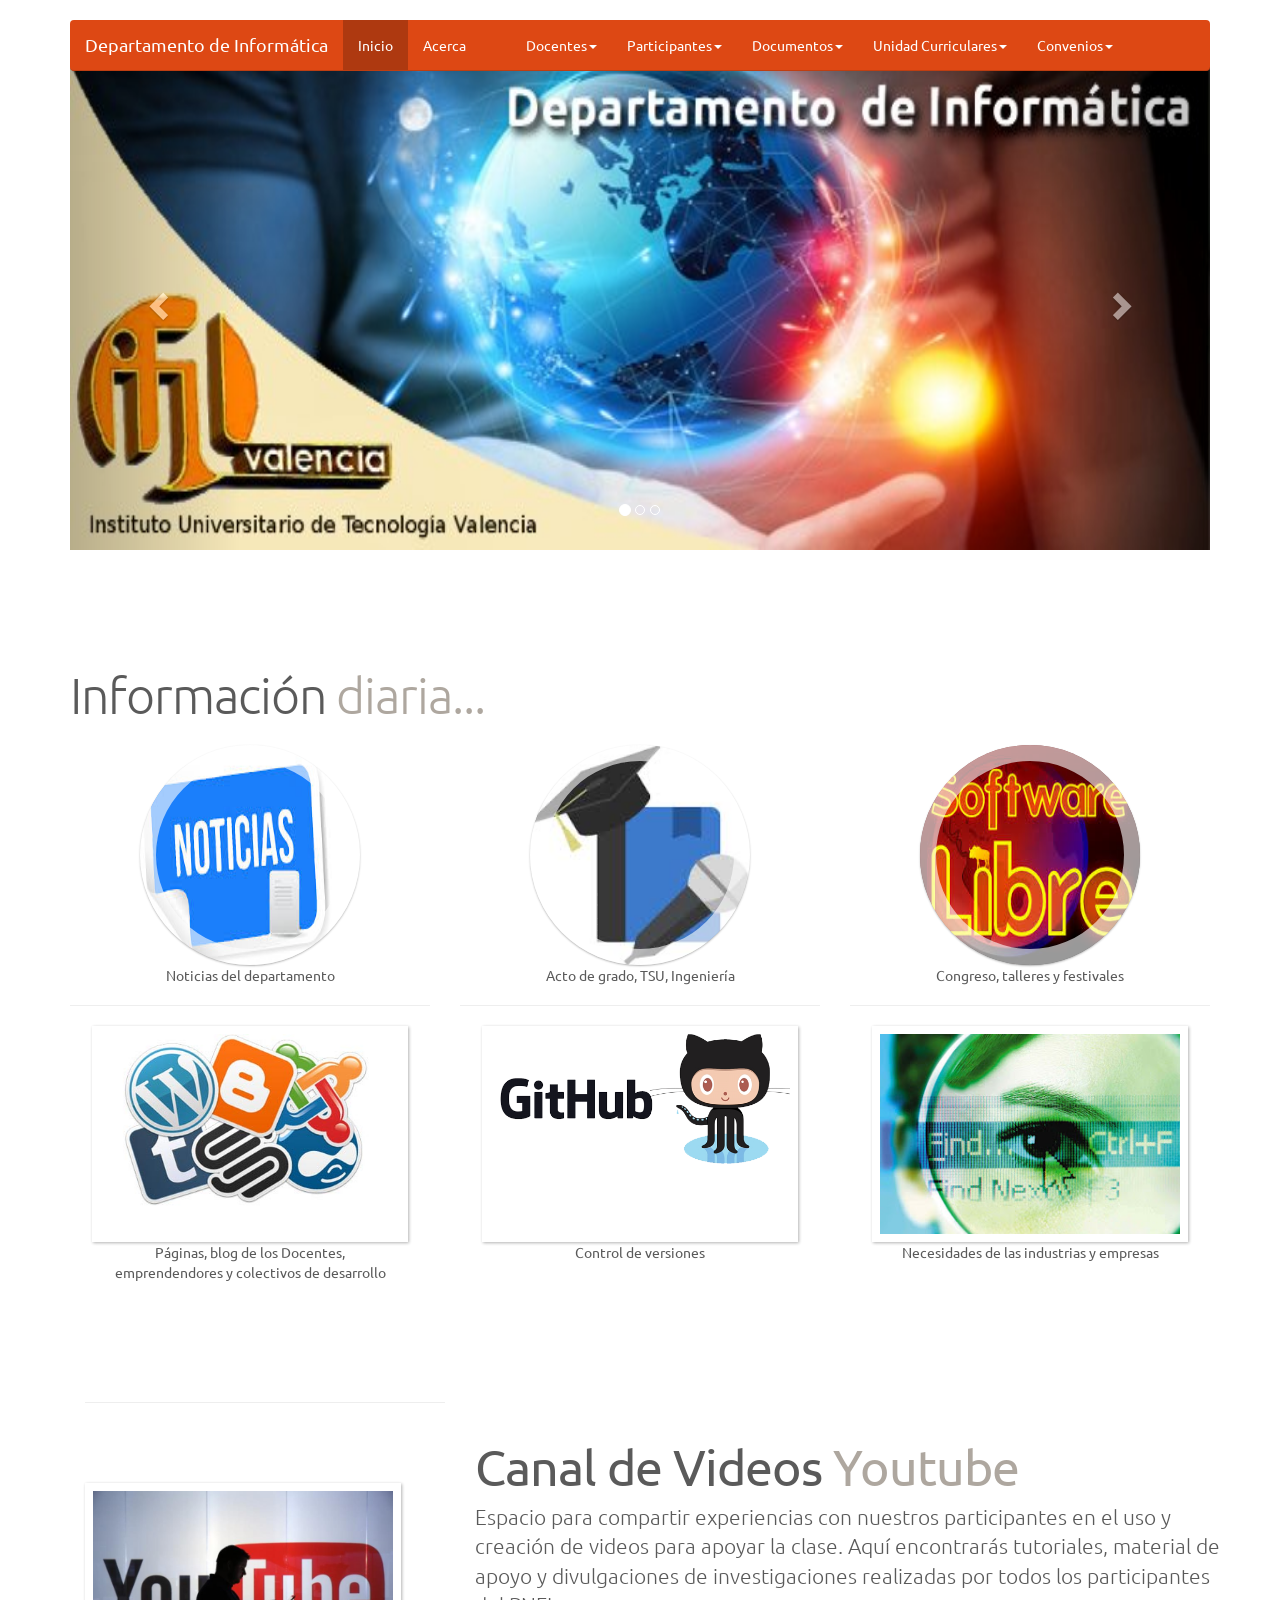
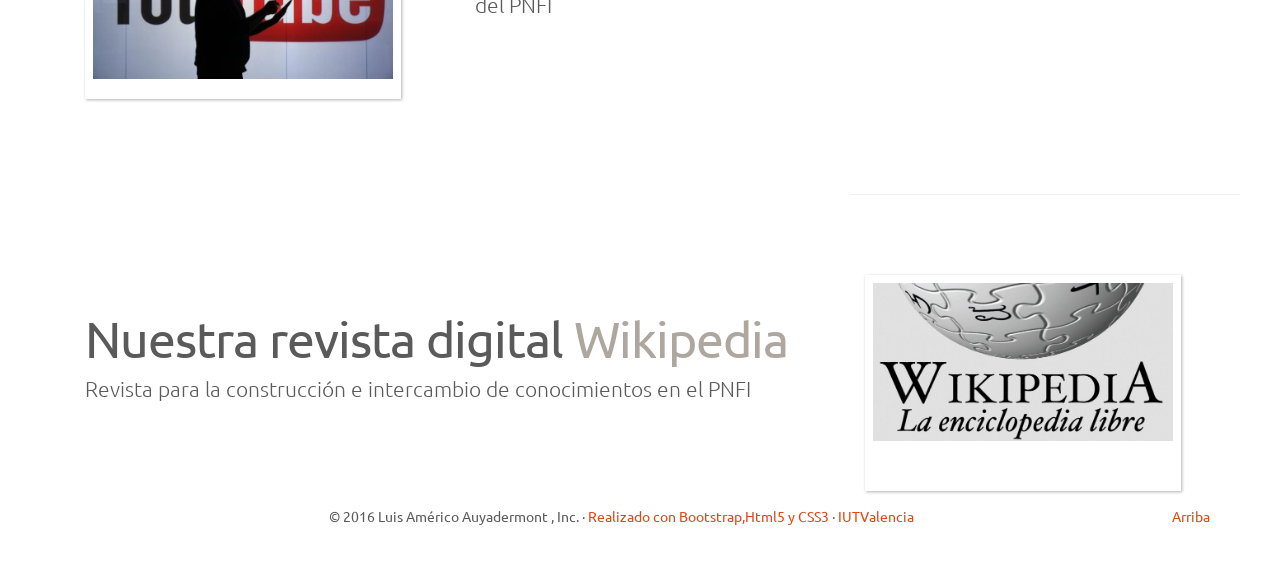
<file: index.html>
<!DOCTYPE html>
<html  class="no-js iarouse">
<head>
    <meta charset="utf-8">
    <meta http-equiv="X-UA-Compatible" content="IE=edge">
    <meta name="viewport" content="width=device-width, initial-scale=1.0">
    <meta name="description" content="">
    <meta name="author" content="">
    <link rel="icon" href="favicon.ico">

    <title>Deprtamento de Informática</title>

    <!-- Bootstrap core CSS 
 
    <!- Custom styles for this template -->
    <link href="bootstrap-3/css/bootstrap-united.min.css" rel="stylesheet">
    <link href="bootstrap-3/css/carousel.css" rel="stylesheet">


    <script src="bootstrap-3/js/bootstrap.min.js"></script>

     <!-- Efectos CSS --> 
    <link rel="stylesheet" href="bootstrap-3/styles/main.css"/>
    <!-- Scripts-->
    <script src="bootstrap-3/scripts/app.js"></script>

    <!-- Bootstrap core CSS 
 
    <!- Custom styles for this template -->
    <link href="bootstrap-3/css/bootstrap-united.min.css" rel="stylesheet">
    <link href="bootstrap-3/css/carousel.css" rel="stylesheet">
  </head>

<body>
<div class="container">
<!-- NAVBAR
================================================== -->
  
    <div class="navbar-wrapper">
      <div class="container">

        <div class="navbar navbar navbar-default navbar-static-top" role="navigation">
          <div class="container">
            <div class="navbar-header">
              <button type="button" class="navbar-toggle" data-toggle="collapse" data-target=".navbar-collapse">
                <span class="sr-only">Toggle navigation</span>
                <span class="icon-bar"></span>
                <span class="icon-bar"></span>
                <span class="icon-bar"></span>
              </button>
              <a class="navbar-brand" href="#">Departamento de Informática</a>
            </div>
            <div class="navbar-collapse collapse">
              <ul class="nav navbar-nav">
                <li class="active"><a href="#">Inicio</a></li>
                <li><a href="#about">Acerca</a></li>
                <li><a href="#contact"></a></li>
                 
                <li class="dropdown">
                  <a href="#" class="dropdown-toggle" data-toggle="dropdown">Docentes<span class="caret"></span></a>
                  <ul class="dropdown-menu" role="menu">
                    <li><a href="#">Horarios</a></li>
                    <li><a href="#">Asignaturas</a></li>
                    <li><a href="#">Secciones</a></li>
 
                  </ul>
                </li>

                <li class="dropdown">
                  <a href="#" class="dropdown-toggle" data-toggle="dropdown">Participantes<span class="caret"></span></a>
                  <ul class="dropdown-menu" role="menu">
                    <li><a href="#">Horarios</a></li>
                    <li><a href="#">Unidades Curriculares</a></li>
                    <li><a href="#">Turnos</a></li>
 
                  </ul>
                <li class="dropdown">
                  <a href="#" class="dropdown-toggle" data-toggle="dropdown">Documentos<span class="caret"></span></a>
                  <ul class="dropdown-menu" role="menu">
                    <li><a href="#">Programa PNFI</a></li>
                    <li><a href="#">Formatos</a></li>
                     
 
                  </ul>
                </li>   
                <li class="dropdown">
                  <a href="#" class="dropdown-toggle" data-toggle="dropdown">Unidad Curriculares<span class="caret"></span></a>
                  <ul class="dropdown-menu" role="menu">
                    <li><a href="#">Totales</a></li>
                    <li><a href="#">Trayectos</a></li>
                    <li><a href="#" >Proyectos Socio Tecnológicos</a></li>
                     
 
                  </ul>
                </li>  
                <li class="dropdown">
                  <a href="#" class="dropdown-toggle" data-toggle="dropdown">Convenios<span class="caret"></span></a>
                  <ul class="dropdown-menu" role="menu">
                    <li><a href="#">INVEPAL</a></li>
                    <li><a href="#">PEQUIVEN</a></li>
                    <li><a href="#" >PDVSA</a></li>
                     
 
                  </ul>
                </li>               

 
              </ul>
            </div>
          </div>
        </div>

      </div>
    </div>


    <!-- Carousel
    ================================================== -->
    <div id="myCarousel" class="carousel slide" data-ride="carousel">
      <!-- Indicators -->
      <ol class="carousel-indicators">
        <li data-target="#myCarousel" data-slide-to="0" class="active"></li>
        <li data-target="#myCarousel" data-slide-to="1"></li>
        <li data-target="#myCarousel" data-slide-to="2"></li>
      </ol>
      <div class="carousel-inner">
        <div class="item active">
          <img src="imagenes/bannerPrincipal.jpg" alt="First slide">
          <div class="container">
            <div class="carousel-caption">
            <!--
              <h1>Objetivos 1</h1>
              <p>Emplear los elementos del lenguaje html5 para desarrollar una pagina web como complemento a las herramientas productivas Google</p>
              <p><a class="btn btn-lg btn-primary" href="#" role="button">Mostrar</a></p>-->
            </div>
          </div>
        </div>
        <div class="item">
          <img src="imagenes/CTL-Banner-Valencia.png" alt="Second slide">
          <div class="container">
            <div class="carousel-caption">
            <!--
              <h1>Objetivos 2</h1>
              <p>Atraer al participante al uso de las Tecnologías de la Información y Comunicación</p>
              <p><a class="btn btn-lg btn-primary" href="#" role="button">Mostrar</a></p>
            -->
            </div>
          </div>
        </div>
        <div class="item">
          <img src="imagenes/slider/manos.jpg" alt="Third slide">
          <div class="container">
            <div class="carousel-caption">
              <h1>Te invitamos a desarrollar</h1>
              <p>Comprender, analizar, desarrollar e investigar sobre la importancia de emplear tecnologías libres para generar y compartir conocimientos</p>
              <p><a class="btn btn-lg btn-primary" href="#" role="button">Mostrar</a></p>
            
            </div>
          </div>
        </div>
      </div>
      <a class="left carousel-control" href="#myCarousel" role="button" data-slide="prev"><span class="glyphicon glyphicon-chevron-left"></span></a>
      <a class="right carousel-control" href="#myCarousel" role="button" data-slide="next"><span class="glyphicon glyphicon-chevron-right"></span></a>
    </div><!-- /.carousel -->

<div><h2 class="featurette-heading">Información <span class="text-muted">diaria...</span></h2></div>

</div>


<div class="container ">
  
<div class="row">
  
              <div  align ="center" class="col-lg-4">
                <!-- normal -->
                <div class="ih-item circle effect9 top_to_bottom"><a href="#Noticias">
                  <div class="img"><img src="imagenes/noticias.jpeg" alt="img"> </div>
                  <div class="info">
                    <h3>Noticias</h3>
                    <p>Leer mas...</p>
                  </div>
                </a> </div>

                <!-- end normal -->
                <p>Noticias del departamento</p>
                <div><hr></div>
                <!-- normal -->
                <div class="ih-item square effect11 left_to_right"><a href="#">
                  <div class="img"><img src="imagenes/secciones/principales-blogs.jpg" alt="img"></div>
                  <div class="info">
                    <h3>Blogs Educativos</h3>
                    <p>Blog de los docentes clasificados por unidades curriculares</p>
                  </div></a></div>
                  <!-- end normal -->



                  <p>Páginas, blog  de los Docentes, <br> emprendendores y colectivos de desarrollo </p>
              </div>
      
                <div align ="center" class="col-lg-4">
                <!-- normal -->
                <div class="ih-item circle effect9 top_to_bottom"><a href="#Actos">
                    <div class="img"><img src="imagenes/grados.jpeg" alt="img"></div>
                          <div class="info">
                            <h3>Actos de grado</h3>
                            <p>Leer mas...</p>
                          </div></a>
                </div>
                    <p>Acto de grado, TSU, Ingeniería</p>
                <!-- end normal -->
                 <!-- normal -->
                 <div><hr></div>

    <div class="ih-item square effect11 left_to_right"><a href="#">
        <div class="img"><img src="imagenes/secciones/github-logo.png" alt="img"></div>
        <div class="info">
          <h3>Repositorios Virtuales</h3>
                              <p>Librerias, modelos, sistemas, ejemplos de aplicaciones, bajo código abierto</p>
                            </div></a></div>
    <!-- end normal -->
    <p>Control de versiones   </p>
     
                </div><!-- /.col-lg-4 -->

                <div align ="center" class="col-lg-4">
                  <!-- normal -->
                  <div class="ih-item circle effect9 top_to_bottom"><a href="#Congreso">
                      <div class="img"><img src="imagenes/softwarelibre.jpeg" alt="img"></div>
                      <div class="info">
                        <h3>Eventos</h3>
                        <p>Congreso de Tecnologia Libres</p>
                      </div> </a>

                  </div><p>Congreso, talleres y festivales</p>
                  <!-- end normal -->
                   <!-- normal -->
                   <div><hr></div>
    <div class="ih-item square effect11 left_to_right"><a href="#">
        <div class="img"><img src="imagenes/secciones/tecno1.jpg" alt="img"></div>
        <div class="info">
          <h3>Proyectos Socio Productivos</h3>
                                <p>Necesidades empresariales, locales, regionales y nacionales</p>
                                <li>Pequiven, PDVSA, Industrias Diana, INVEPAL </li>

                              </div></a> Prueba</div>
                              <!-- end colored --> 
                              <p>Necesidades de las industrias y empresas </p>
                              
     
                 </div><!-- /.col-lg-4 -->

  </div>
<!-- Secciones de espacios académicos-->
<div class="container marketing">

        <div class="row">


            <div class="col-12"> 
            
    
              <div class="col-sm-4">
                <hr class="featurette-divider">
                                      <!-- normal -->
                        <div class="ih-item square effect6 from_top_and_bottom"><a href="#">
                            <div class="img"><img src="imagenes/videos.jpeg" alt="img"></div>
                            <div class="info">
                              <h3>Vídeos</h3>
                              <p>Canal de videos</p>
                            </div></a></div>
                        <!-- end normal -->

              </div>


              <div class="col-lg-8">
 
            <h2 class="featurette-heading">Canal de Videos <span class="text-muted">Youtube</span></h2>
                <p class="lead">Espacio para compartir experiencias con nuestros participantes en el uso y creación de videos para apoyar la clase. Aquí encontrarás tutoriales, material de apoyo y divulgaciones de investigaciones realizadas por todos los participantes del PNFI</p>


              </div>

          </div>
        </div>


                <div class="row">
                  <div class="col-12">        
                    <div class="col-lg-8">
 

                          <h2 class="featurette-heading">Nuestra revista digital <span class="text-muted">Wikipedia</span></h2>
                          <p class="lead"> Revista para la construcción e intercambio de conocimientos en el PNFI</p>
                    </div>
                    <hr class="featurette-divider">
                    <div class="col-sm-4">
                                            <!-- normal -->
                              <div class="ih-item square effect6 from_top_and_bottom"><a href="#">
                                  <div class="img"><img src="imagenes/Wikipedia1.jpg" alt="img"></div>
                                  <div class="info">
                                    <h3>Revista digital</h3>
                                    <p>Nuestro Wikipedia </p>
                                  </div></a></div>
                              <!-- end normal -->

                    </div>
                </div>
               </div>






</div>







      <!-- FOOTER -->
      <footer >
        <p class="pull-right"><a href="#">Arriba</a></p>
        <p align="center">&copy; 2016 Luis Américo Auyadermont , Inc. &middot; <a href="http://getbootstrap.com/">Realizado con Bootstrap,Html5 y CSS3</a> &middot; <a href="iutvalencia.edu.ve">IUTValencia</a></p>
      </footer>

</div><!-- /.container -->

  </body>
</html>
</file>
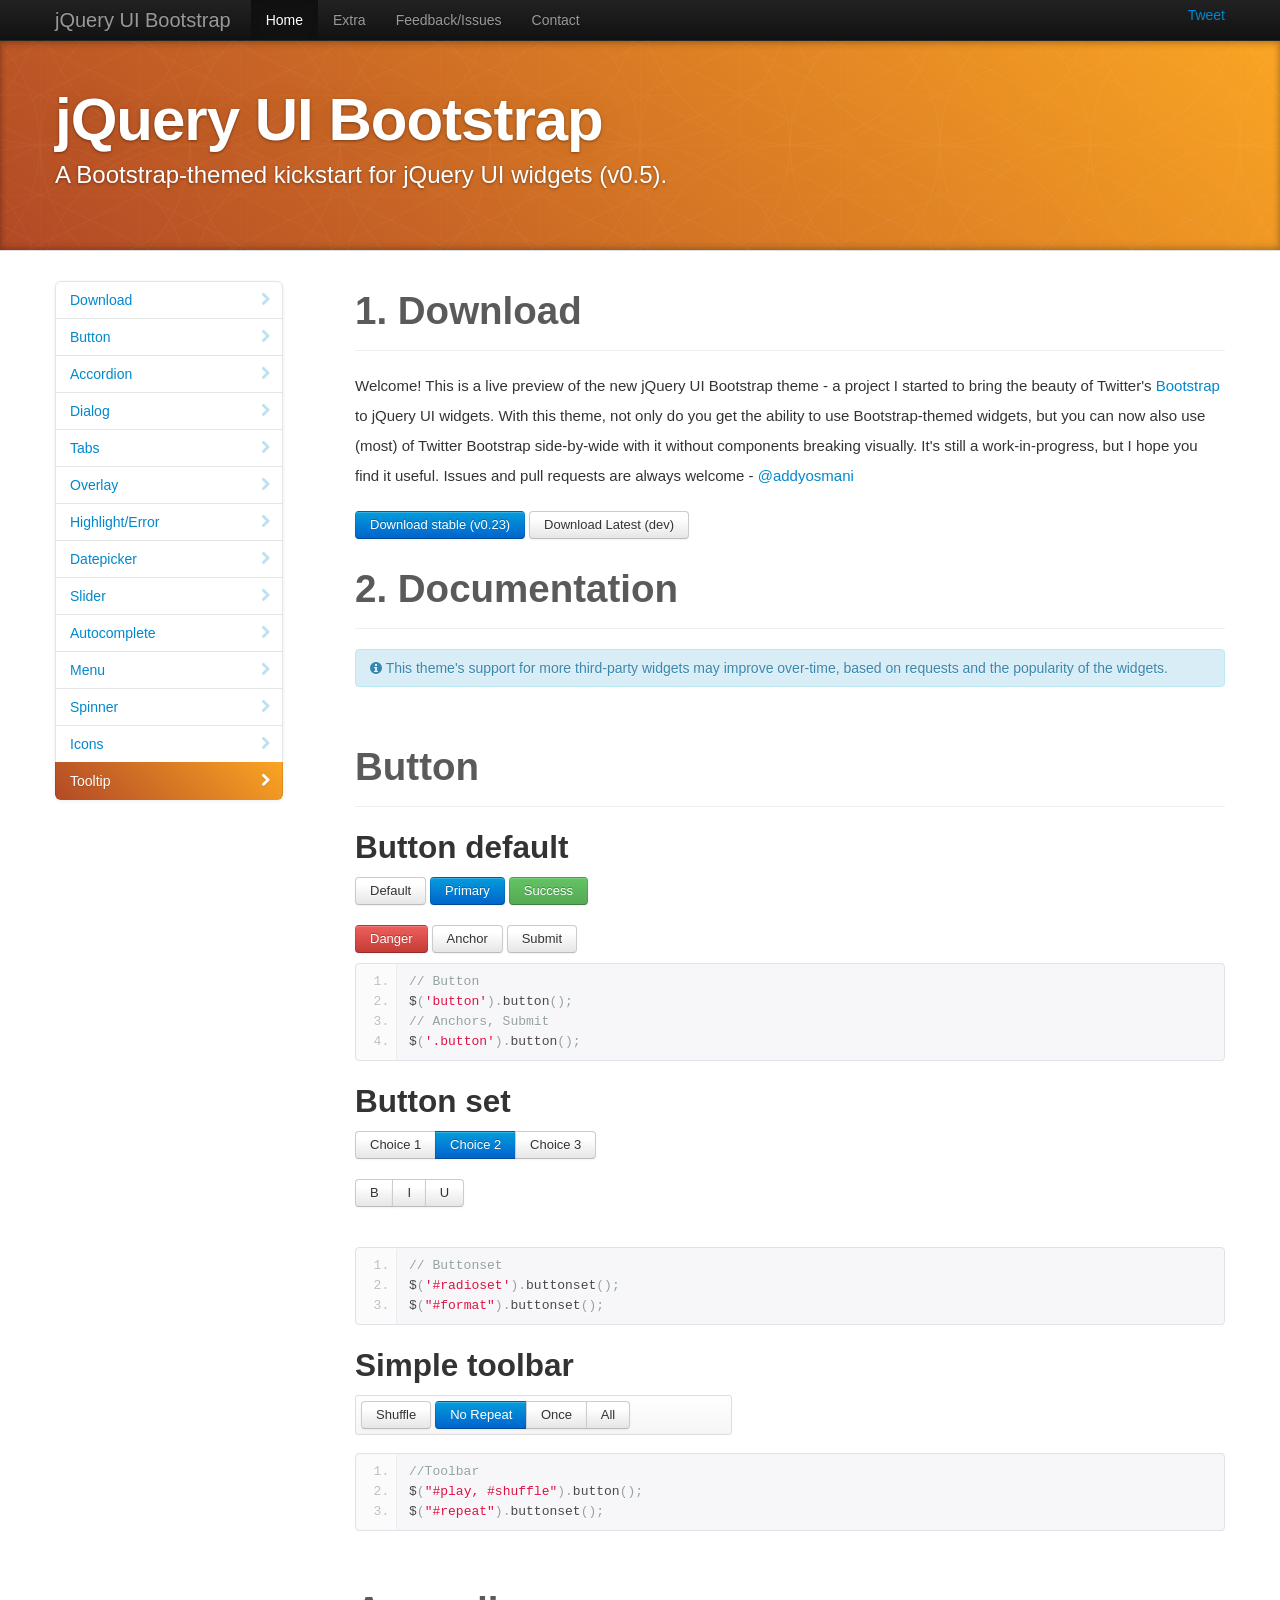
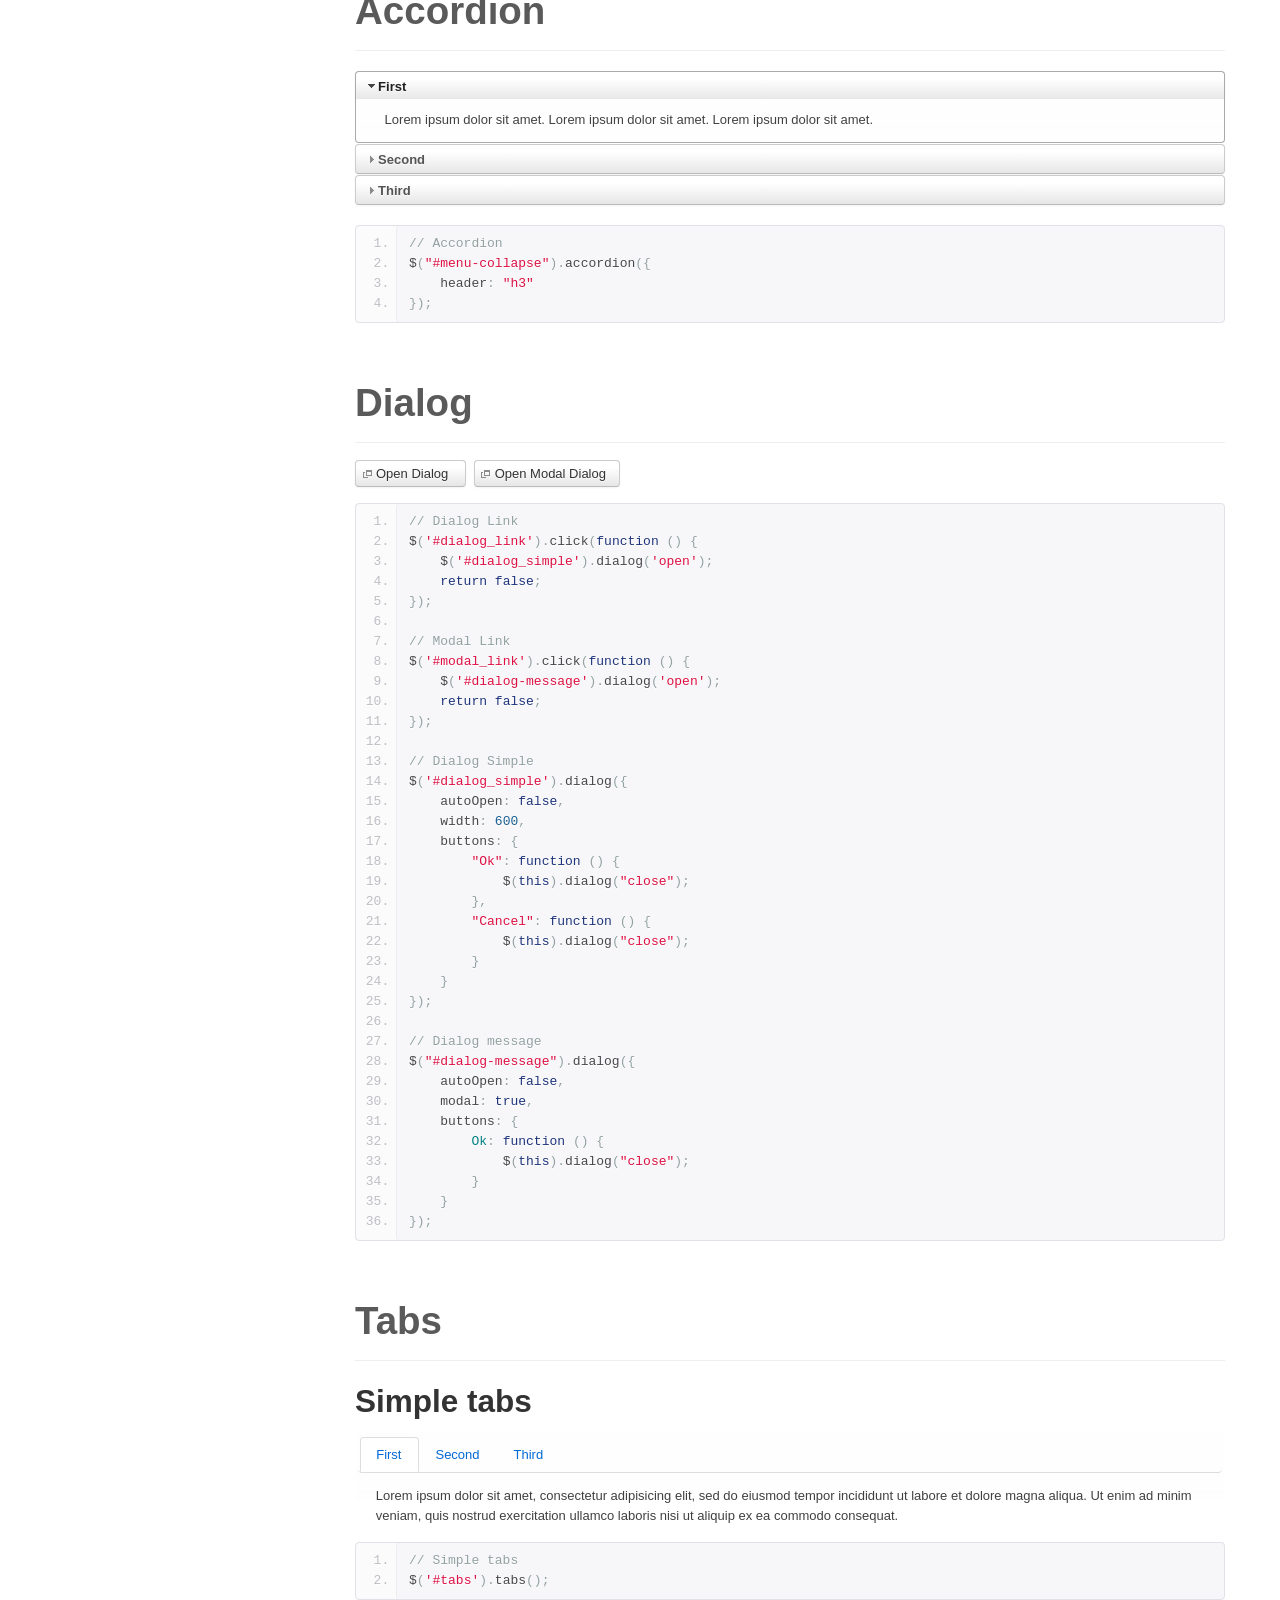
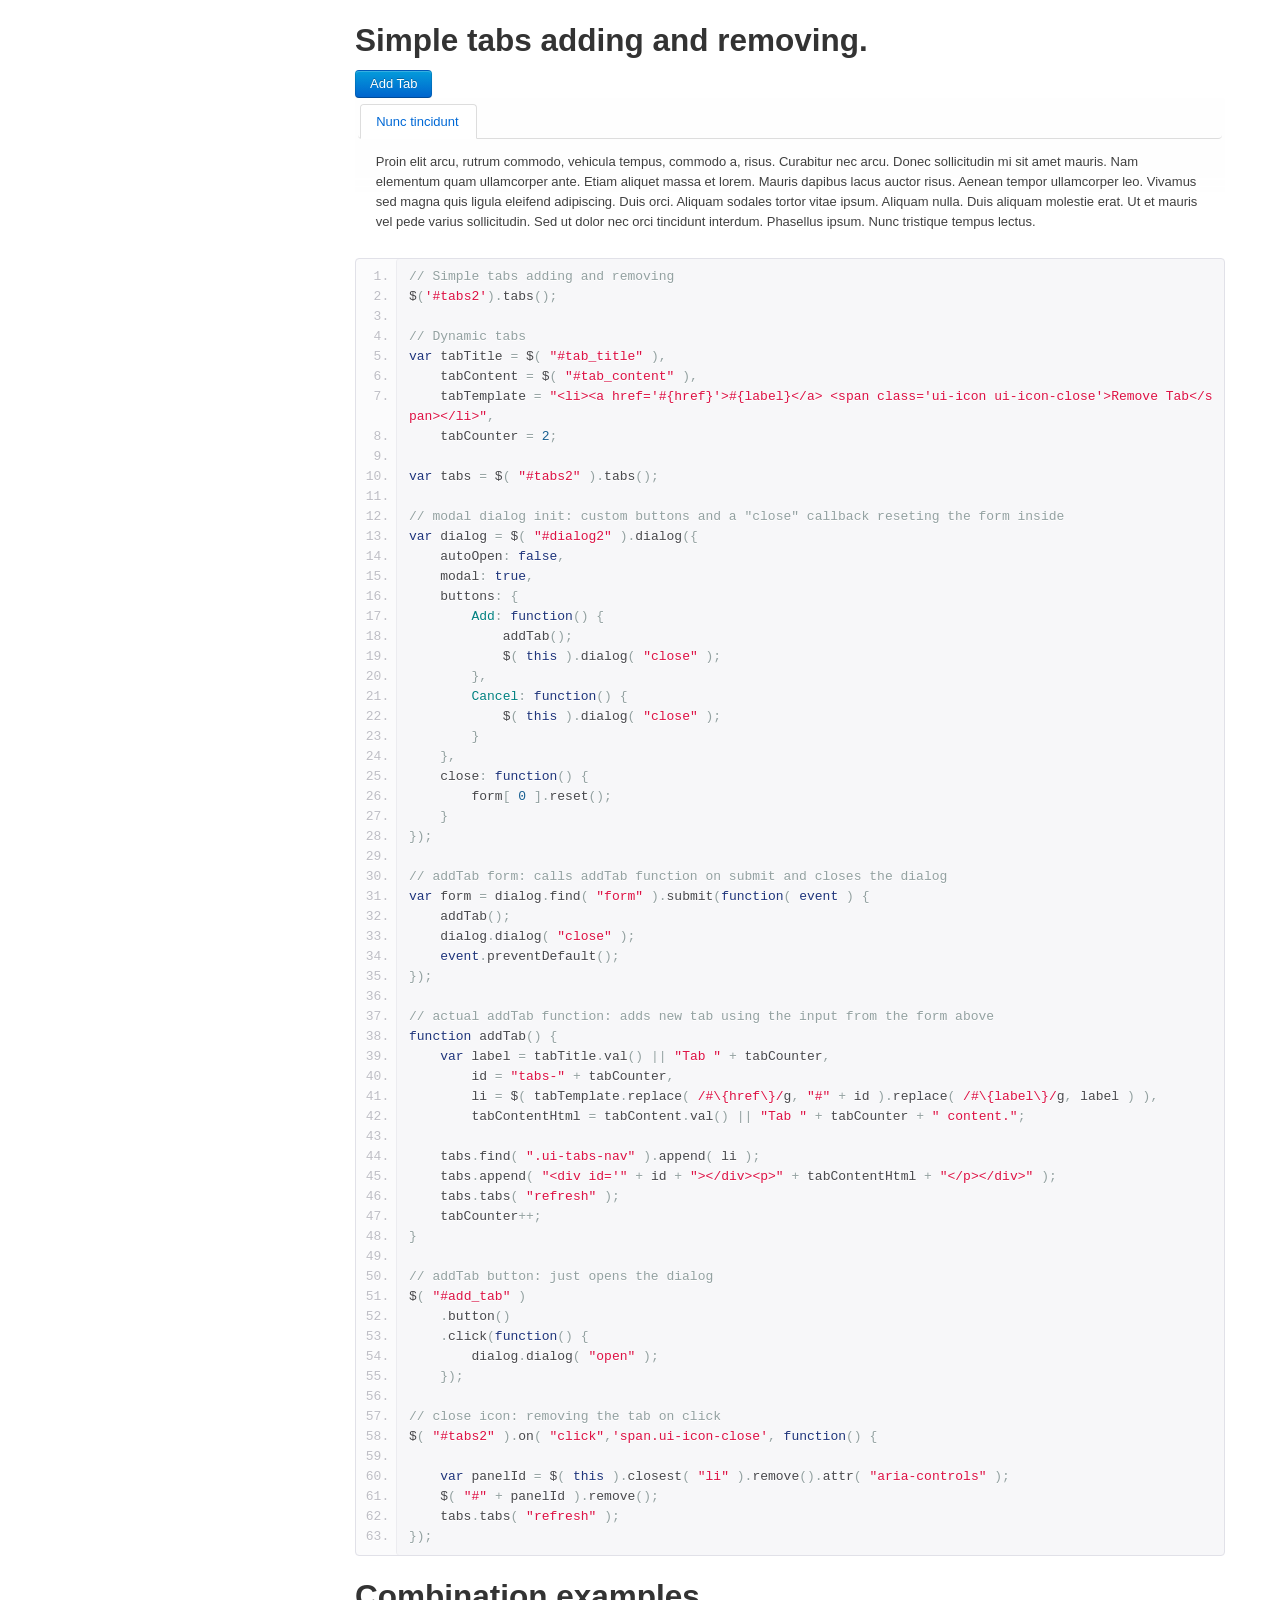
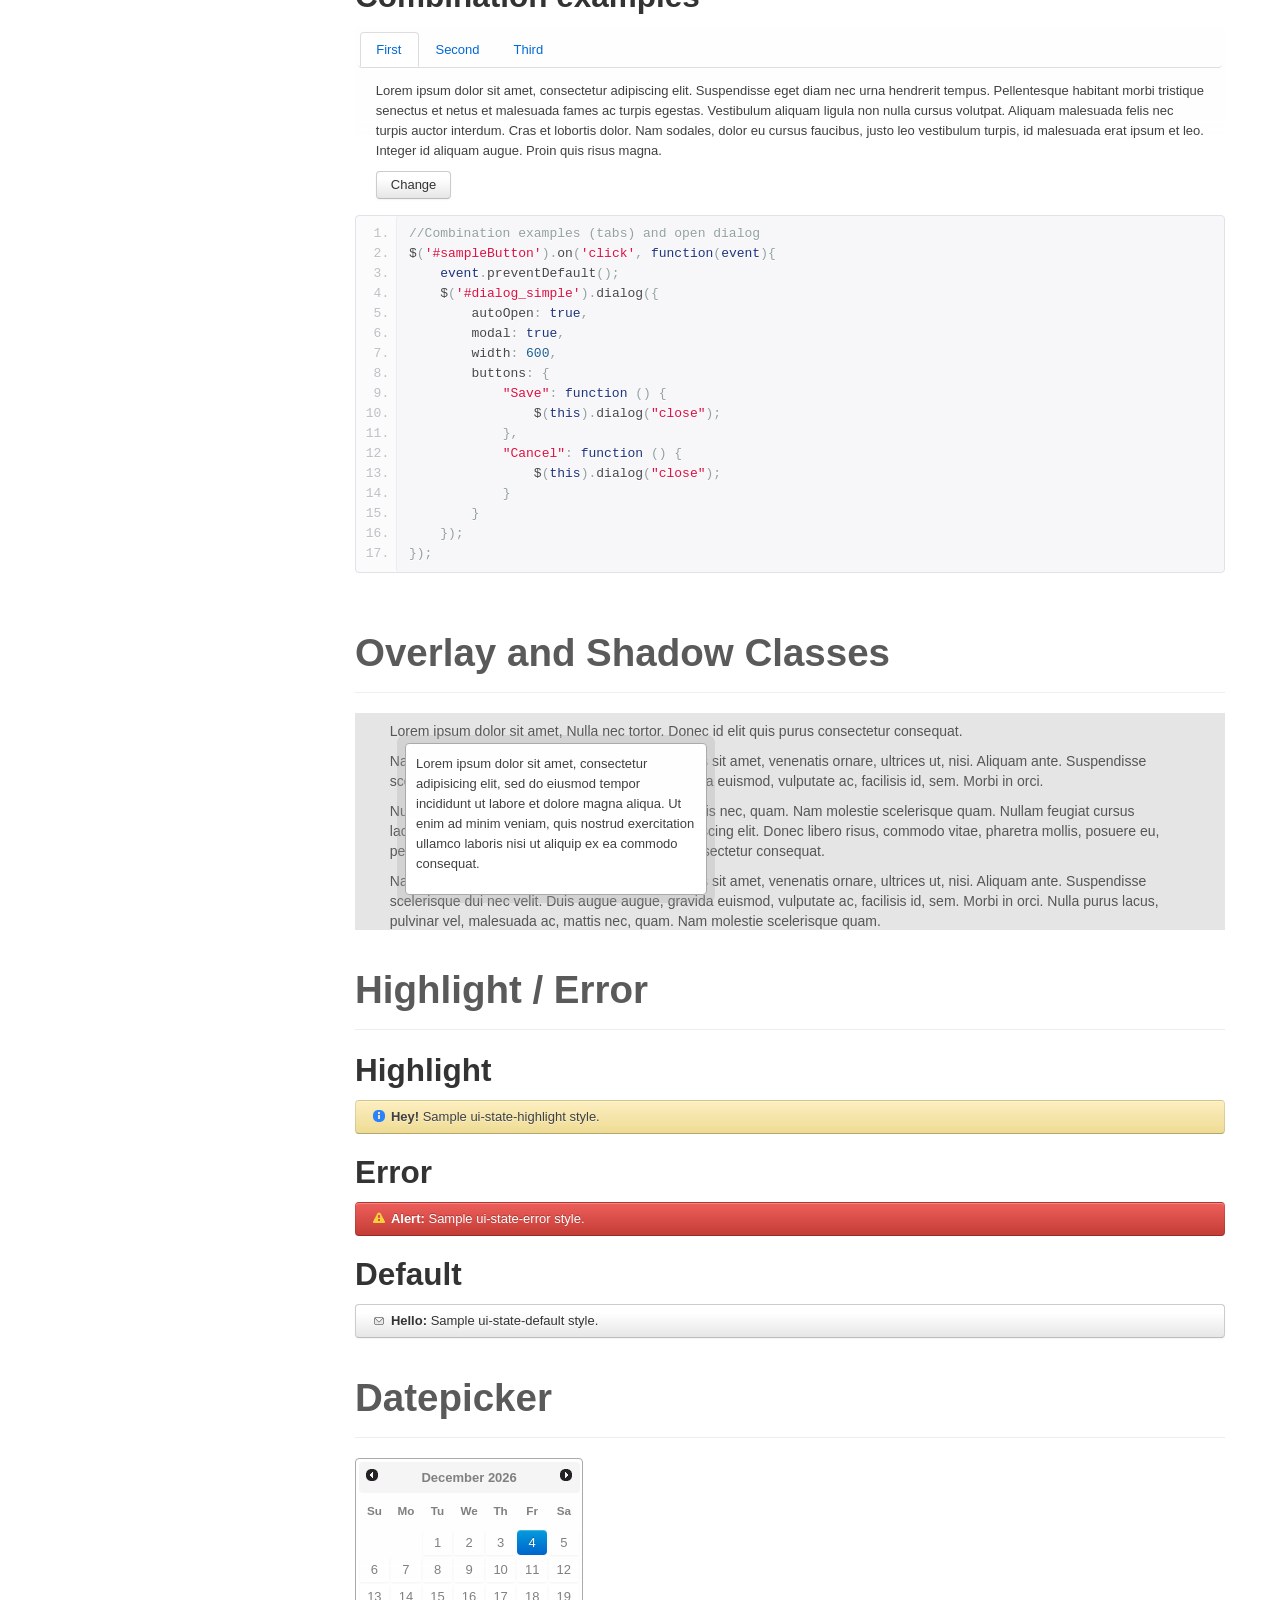
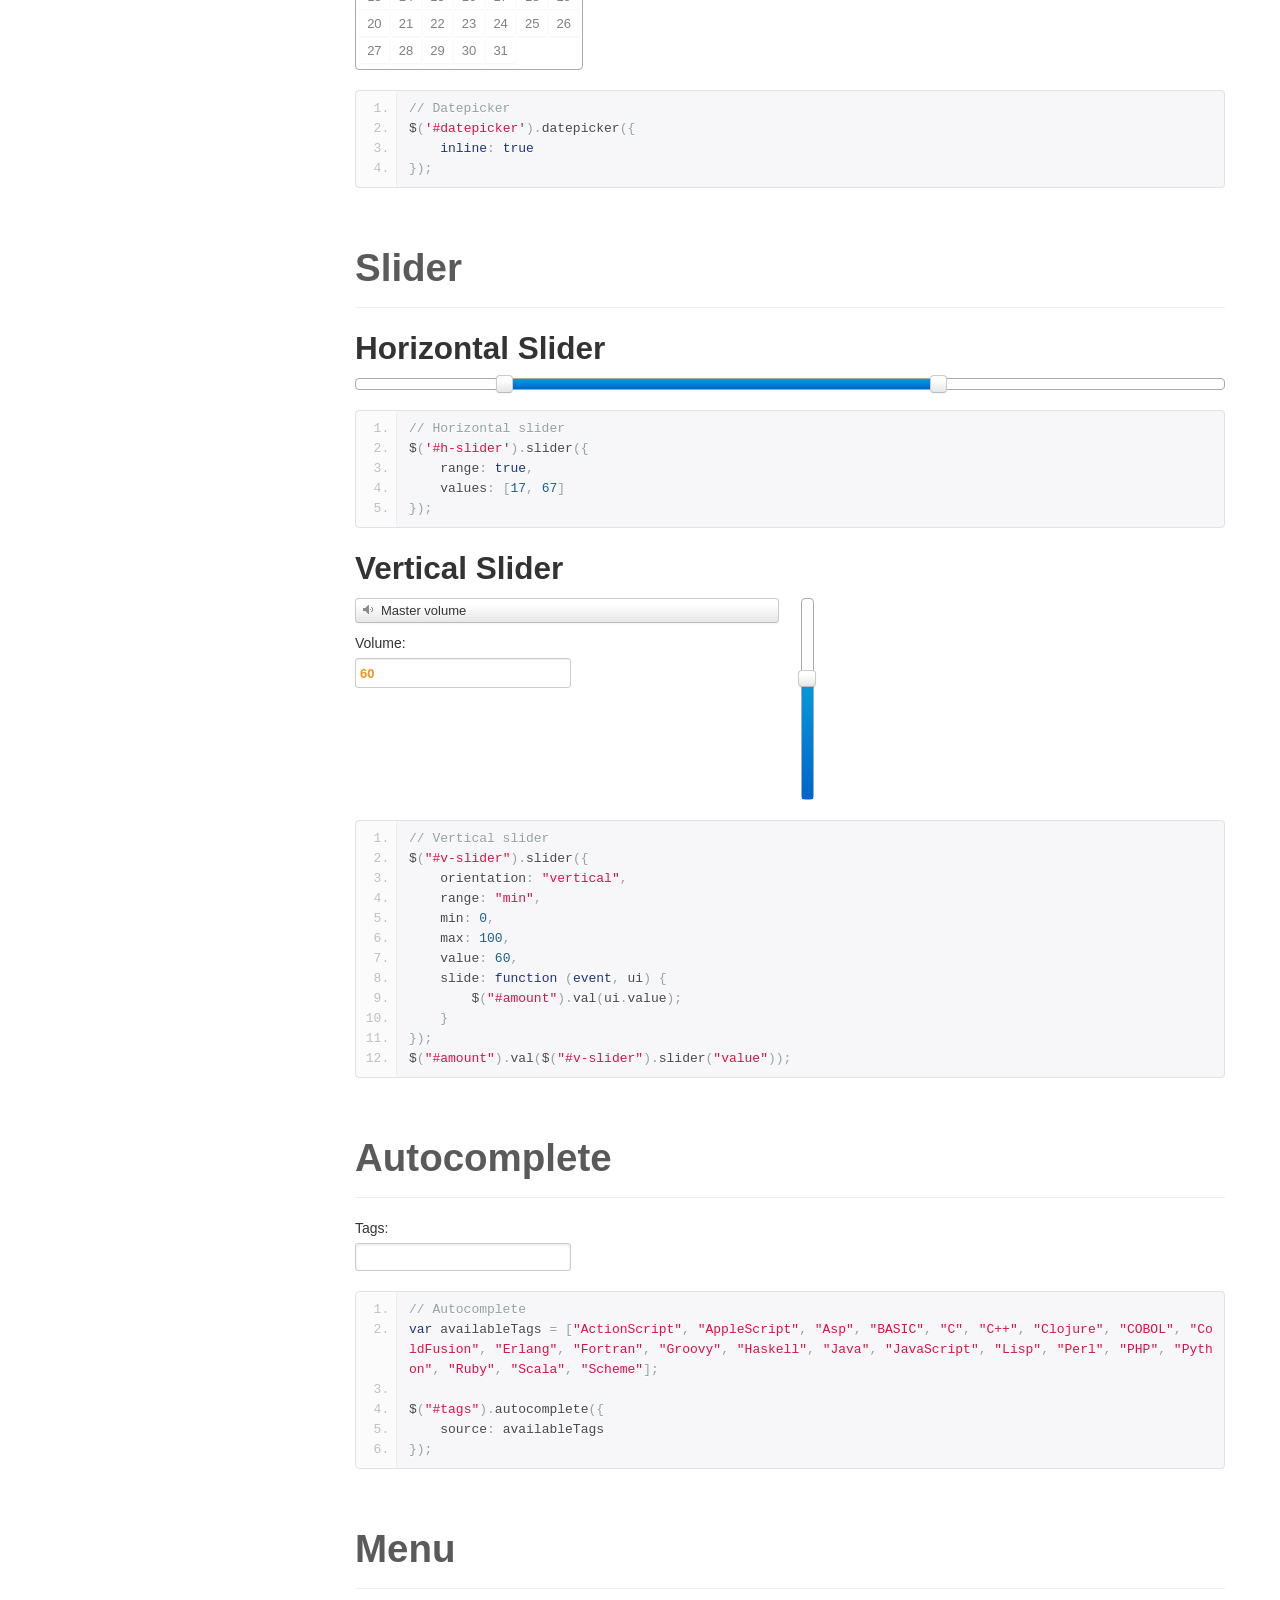
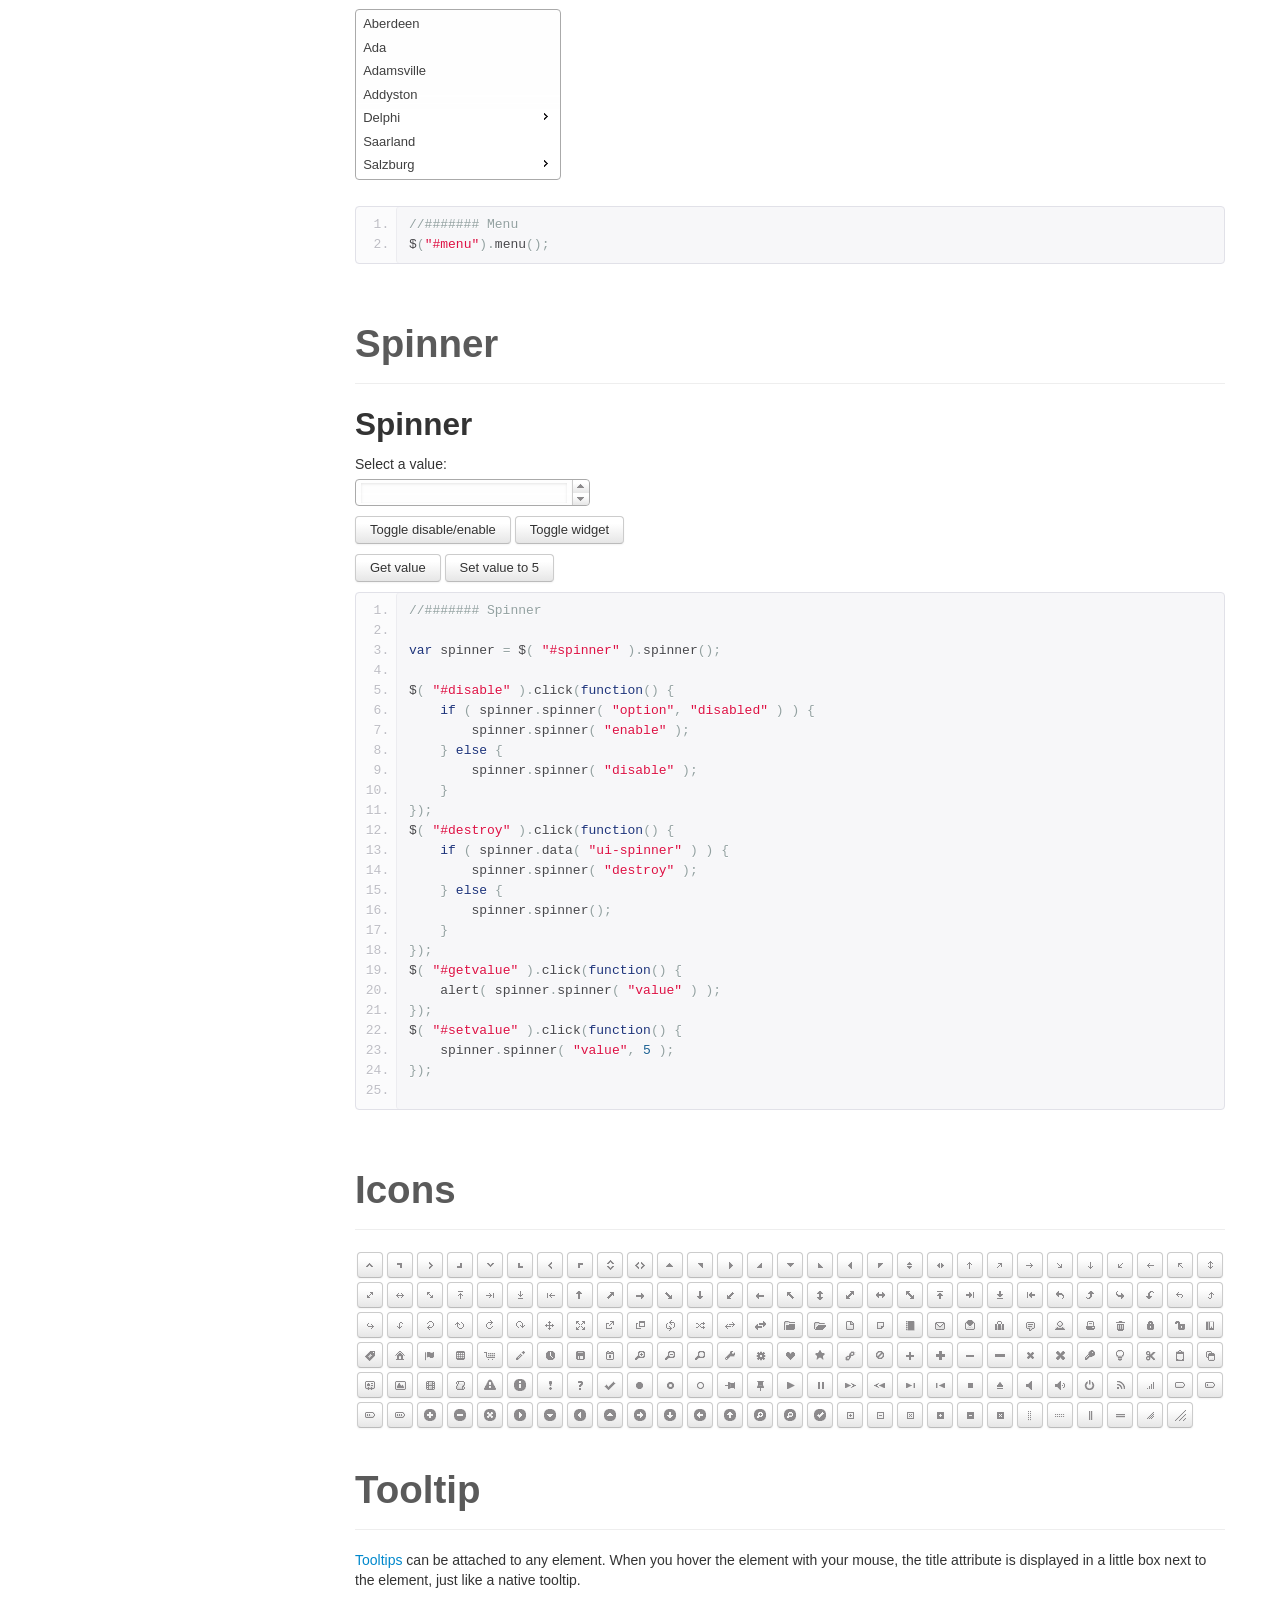
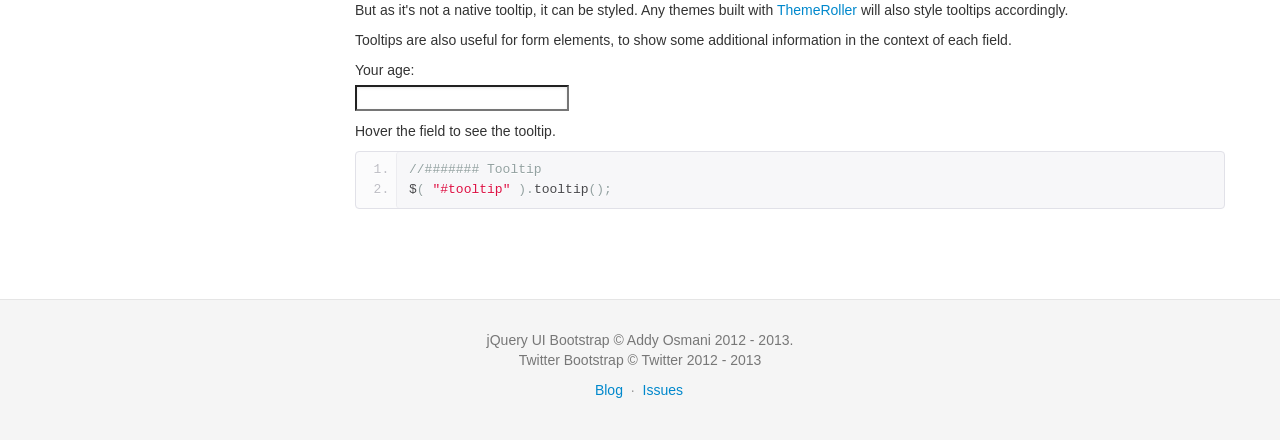
<file: css/addyosmani-jquery-ui-bootstrap-71f2e47/index.html>
<!DOCTYPE html>
        <html lang="en">
        <head>
            <meta charset="utf-8">
            <title>jQuery UI Bootstrap</title>
            <meta name="viewport" content="width=device-width, initial-scale=1.0">
            <meta name="description" content="A preview of the jQuery UI Bootstrap theme">
            <meta name="author" content="Addy Osmani">

            <!-- Le styles -->
            <link href="assets/css/bootstrap.min.css" rel="stylesheet">
            <link type="text/css" href="css/custom-theme/jquery-ui-1.10.0.custom.css" rel="stylesheet" />
            <link type="text/css" href="assets/css/font-awesome.min.css" rel="stylesheet" />
            <!--[if IE 7]>
            <link rel="stylesheet" href="assets/css/font-awesome-ie7.min.css">
            <![endif]-->
            <!--[if lt IE 9]>
            <link rel="stylesheet" type="text/css" href="css/custom-theme/jquery.ui.1.10.0.ie.css"/>
            <![endif]-->
            <link href="assets/css/docs.css" rel="stylesheet">
            <link href="assets/js/google-code-prettify/prettify.css" rel="stylesheet">

            <!-- Le HTML5 shim, for IE6-8 support of HTML5 elements -->
            <!--[if lt IE 9]>
            <script src="http://html5shim.googlecode.com/svn/trunk/html5.js"></script>
            <![endif]-->

            <!-- Le fav and touch icons -->
            <link rel="apple-touch-icon-precomposed" sizes="144x144" href="assets/ico/apple-touch-icon-144-precomposed.png">
            <link rel="apple-touch-icon-precomposed" sizes="114x114" href="assets/ico/apple-touch-icon-114-precomposed.png">
            <link rel="apple-touch-icon-precomposed" sizes="72x72" href="assets/ico/apple-touch-icon-72-precomposed.png">
            <link rel="apple-touch-icon-precomposed" href="assets/ico/apple-touch-icon-57-precomposed.png">
            <link rel="shortcut icon" href="assets/ico/favicon.png">

        </head>

        <body data-spy="scroll" data-target=".bs-docs-sidebar" data-twttr-rendered="true">

        <!-- Navbar
        ================================================== -->
        <div class="navbar navbar-inverse navbar-fixed-top">
            <div class="navbar-inner">
                <div class="container">
                    <button type="button" class="btn btn-navbar" data-toggle="collapse" data-target=".nav-collapse">
                        <span class="icon-bar"></span>
                        <span class="icon-bar"></span>
                        <span class="icon-bar"></span>
                    </button>
                    <a class="brand" href="http://github.com/addyosmani/jquery-ui-bootstrap">jQuery UI Bootstrap</a>
                    <div class="nav-collapse collapse">
                        <ul class="nav">
                            <li class="active">
                                <a href="./index.html">Home</a>
                            </li>
                            <li>
                                <a href="./extra.html">Extra</a>
                            </li>
                            <li>
                                <a href="http://github.com/addyosmani/jquery-ui-bootstrap/issues">Feedback/Issues</a>
                            </li>
                            <li>
                                <a href="http://twitter.com/addyosmani">Contact</a>
                            </li>
                        </ul>
                        <div id="twitter-share" class="pull-right">
                            <a href="https://twitter.com/share" class="twitter-share-button" data-url="http://addyosmani.github.com/jquery-ui-bootstrap/" data-text="A new jQuery UI Bootstrap theme" data-via="addyosmani" data-size="large">Tweet</a>
                            <script>!function(d,s,id){var js,fjs=d.getElementsByTagName(s)[0];if(!d.getElementById(id)){js=d.createElement(s);js.id=id;js.src="//platform.twitter.com/widgets.js";fjs.parentNode.insertBefore(js,fjs);}}(document,"script","twitter-wjs");</script>
                        </div>
                    </div>
                </div>
            </div>
        </div>


        <!-- Subhead
        ================================================== -->
        <header class="jumbotron subhead" id="overview">
            <div class="container">
                <h1>jQuery UI Bootstrap</h1>
                <p class="lead">A Bootstrap-themed kickstart for jQuery UI widgets (v0.5).</p>
            </div>
        </header>


        <div class="container">
        <!-- Docs nav ================================================== -->
        <div class="row">
        <div class="span3 bs-docs-sidebar">
            <ul class="nav nav-list bs-docs-sidenav">
                <li><a href="#download-bootstrap"><i class="icon-chevron-right"></i> Download</a></li>
                <li><a href="#button"><i class="icon-chevron-right"></i> Button</a></li>
                <li><a href="#accordion"><i class="icon-chevron-right"></i> Accordion</a></li>
                <li><a href="#dialog"><i class="icon-chevron-right"></i> Dialog</a></li>
                <li><a href="#tabs-simple"><i class="icon-chevron-right"></i> Tabs</a></li>
                <li><a href="#overlay"><i class="icon-chevron-right"></i> Overlay</a></li>
                <li><a href="#block-state"><i class="icon-chevron-right"></i> Highlight/Error</a></li>
                <li><a href="#calendar"><i class="icon-chevron-right"></i> Datepicker</a></li>
                <li><a href="#slider"><i class="icon-chevron-right"></i> Slider</a></li>
                <li><a href="#autocomplete"><i class="icon-chevron-right"></i> Autocomplete</a></li>
                <li><a href="#block-menu"><i class="icon-chevron-right"></i> Menu</a></li>
                <li><a href="#block-spinner"><i class="icon-chevron-right"></i> Spinner</a></li>
                <li><a href="#block-icons"><i class="icon-chevron-right"></i> Icons</a></li>
                <li><a href="#block-tooltip"><i class="icon-chevron-right"></i> Tooltip</a></li>
            </ul>
        </div>
        <div class="span9">
            <!-- Download ================================================== -->
            <section id="download-bootstrap">
                <div class="page-header">
                    <h1>1. Download</h1>
                </div>
                <div class="row-fluid">
                    <p class="docs-lead">
                        Welcome! This is a live preview of the new jQuery UI Bootstrap theme - a project I started to bring the beauty of Twitter's <a href="http://twitter.github.com/bootstrap/">Bootstrap</a> to jQuery UI widgets.
                        With this theme, not only do you get the ability to use Bootstrap-themed widgets, but you can now also use (most) of Twitter Bootstrap side-by-wide with it without components breaking visually.
                        It's still a work-in-progress, but I hope you find it useful. Issues and pull requests are always welcome - <a href="http://twitter.com/addyosmani">@addyosmani</a></p>
                    </p>
                    <p>
                        <a class="download-btn ui-button-primary"href="https://github.com/addyosmani/jquery-ui-bootstrap/zipball/v0.23">Download stable (v0.23)</a>
                        <a class="download-btn" href="https://github.com/addyosmani/jquery-ui-bootstrap/zipball/master" >Download Latest (dev)</a>
                    </p>
                </div>
            </section>
            <div class="page-header">
                <h1>2. Documentation</h1>
            </div>
            <div class="alert alert-info">
                <span class="icon-info-sign"></span> This theme's support for more third-party widgets may improve over-time, based on requests and the popularity of the widgets.
            </div>
            <!-- Button -->
            <section id="button">
                <div class="page-header">
                    <h1>Button</h1>
                </div>
                <!-- Buttons -->
                <h2>Button default</h2>
                <p>
                    <button>Default</button>
                    <button class="ui-button-primary">Primary</button>
                    <button class="ui-button-success">Success</button>
                    </br>
                    </br>
                    <button class="ui-button-error">Danger</button>
                    <a class="button">Anchor</a>
                    <input type="submit" class="button" value="Submit"/>
                </p>

<pre class="prettyprint linenums">
// Button
$('button').button();
// Anchors, Submit
$('.button').button();
</pre>
                <!-- Button set-->
                <h2>Button set</h2>
                <p>
                    <form>
                        <div id="radioset">
                            <input type="radio" id="radio1" name="radio" /><label for="radio1">Choice 1</label>
                            <input type="radio" id="radio2" name="radio" checked="checked" /><label for="radio2">Choice 2</label>
                            <input type="radio" id="radio3" name="radio" /><label for="radio3">Choice 3</label>
                        </div>
                        </br>
                        <div id="format">
                            <input type="checkbox" id="check1" /><label for="check1">B</label>
                            <input type="checkbox" id="check2" /><label for="check2">I</label>
                            <input type="checkbox" id="check3" /><label for="check3">U</label>
                        </div>
                        </br>
                    </form>
                </p>
<pre class="prettyprint linenums">
// Buttonset
$('#radioset').buttonset();
$("#format").buttonset();
</pre>
            <h2>Simple toolbar</h2>
                <div id="toolbar" class="span4 ui-toolbar ui-widget-header ui-corner-all">

                <input type="checkbox" id="shuffle" /><label for="shuffle">Shuffle</label>
                
                <span id="repeat">
                  <input type="radio" id="repeat0" name="repeat" checked="checked" /><label for="repeat0">No Repeat</label>
                  <input type="radio" id="repeat1" name="repeat" /><label for="repeat1">Once</label>
                  <input type="radio" id="repeatall" name="repeat" /><label for="repeatall">All</label>
                </span>

              </div>
              <div class="clearfix"></div>
<pre class="prettyprint linenums">
//Toolbar
$("#play, #shuffle").button();
$("#repeat").buttonset();
</pre>
            </section>
            <!-- Accordion -->
            <section id="accordion">
                <div class="page-header">
                    <h1>Accordion</h1>
                </div>
                <div id="menu-collapse">
                    <div>
                        <h3><a href="#">First</a></h3>
                        <div>Lorem ipsum dolor sit amet. Lorem ipsum dolor sit amet. Lorem ipsum dolor sit amet.</div>
                    </div>
                    <div>
                        <h3><a href="#">Second</a></h3>
                        <div>Phasellus mattis tincidunt nibh.</div>
                    </div>
                    <div>
                        <h3><a href="#">Third</a></h3>
                        <div>Nam dui erat, auctor a, dignissim quis.</div>
                    </div>
                </div>
<pre class="prettyprint linenums">
// Accordion
$("#menu-collapse").accordion({
    header: "h3"
});
</pre>
            </section>
            <!-- Dialog -->
            <section id="dialog">
                <div class="page-header">
                    <h1>Dialog</h1>
                </div>
                <p class="dialog-button">
                    <a href="#" id="dialog_link" class="ui-state-default ui-corner-all">
                        <span class="ui-icon ui-icon-newwin"></span>Open Dialog
                    </a>
                    &nbsp;
                    <a href="#" id="modal_link" class="ui-state-default ui-corner-all">
                        <span class="ui-icon ui-icon-newwin"></span>
                        Open Modal Dialog
                    </a>
                </p>
                <!-- ui-dialog -->
                <div id="dialog_simple" title="Dialog Simple Title">
                    <p>Lorem ipsum dolor sit amet, consectetur adipisicing elit, sed do eiusmod tempor incididunt ut labore et dolore magna aliqua. Ut enim ad minim veniam, quis nostrud exercitation ullamco laboris nisi ut aliquip ex ea commodo consequat.</p>
                </div>
                <!--static dialog-->
                <div id="dialog-message" title="Modal Dialog">
                    <p>
                        <span class="ui-icon ui-icon-circle-check" style="float:left; margin:0 7px 50px 0;"></span>
                        Your files have downloaded successfully into the My Downloads folder.
                    </p>
                    <p>
                        Currently using <b>36% of your storage space</b>.
                    </p>
                </div>
                <!--end static dialog-->
<pre class="prettyprint linenums">
// Dialog Link
$('#dialog_link').click(function () {
    $('#dialog_simple').dialog('open');
    return false;
});

// Modal Link
$('#modal_link').click(function () {
    $('#dialog-message').dialog('open');
    return false;
});

// Dialog Simple
$('#dialog_simple').dialog({
    autoOpen: false,
    width: 600,
    buttons: {
        "Ok": function () {
            $(this).dialog("close");
        },
        "Cancel": function () {
            $(this).dialog("close");
        }
    }
});

// Dialog message
$("#dialog-message").dialog({
    autoOpen: false,
    modal: true,
    buttons: {
        Ok: function () {
            $(this).dialog("close");
        }
    }
});
</pre>
            </section>
            <!-- Tabs -->
            <section id="tabs-simple">
                <div class="page-header">
                    <h1>Tabs</h1>
                </div>
                <h2>Simple tabs</h2>
                <!--Demo-->
                <div id="tabs">
                    <ul>
                        <li><a href="#tabs-a">First</a></li>
                        <li><a href="#tabs-b">Second</a></li>
                        <li><a href="#tabs-c">Third</a></li>
                    </ul>
                    <div id="tabs-a">Lorem ipsum dolor sit amet, consectetur adipisicing elit, sed do eiusmod tempor incididunt ut labore et dolore magna aliqua. Ut enim ad minim veniam, quis nostrud exercitation ullamco laboris nisi ut aliquip ex ea commodo consequat.</div>
                    <div id="tabs-b">Phasellus mattis tincidunt nibh. Cras orci urna, blandit id, pretium vel, aliquet ornare, felis. Maecenas scelerisque sem non nisl. Fusce sed lorem in enim dictum bibendum.</div>
                    <div id="tabs-c">Nam dui erat, auctor a, dignissim quis, sollicitudin eu, felis. Pellentesque nisi urna, interdum eget, sagittis et, consequat vestibulum, lacus. Mauris porttitor ullamcorper augue.</div>
                </div>
                <!-- End demo -->
<pre class="prettyprint linenums">
// Simple tabs
$('#tabs').tabs();
</pre>
                <h2>Simple tabs adding and removing.</h2>
                <!-- Demo -->
                <div id="dialog2" title="Tab data">
                    <form>
                        <fieldset class="ui-helper-reset">
                            <label for="tab_title">Title</label>
                            <input type="text" name="tab_title" id="tab_title" value="" class="ui-widget-content ui-corner-all" />
                            <label for="tab_content">Content</label>
                            <textarea name="tab_content" id="tab_content" class="ui-widget-content ui-corner-all"></textarea>
                        </fieldset>
                    </form>
                </div>

                <button id="add_tab" class="ui-button-primary">Add Tab</button>

                <div id="tabs2">
                    <ul>
                        <li><a href="#tabs-1">Nunc tincidunt</a></li>
                    </ul>
                    <div id="tabs-1">
                        <p>Proin elit arcu, rutrum commodo, vehicula tempus, commodo a, risus. Curabitur nec arcu. Donec sollicitudin mi sit amet mauris. Nam elementum quam ullamcorper ante. Etiam aliquet massa et lorem. Mauris dapibus lacus auctor risus. Aenean tempor ullamcorper leo. Vivamus sed magna quis ligula eleifend adipiscing. Duis orci. Aliquam sodales tortor vitae ipsum. Aliquam nulla. Duis aliquam molestie erat. Ut et mauris vel pede varius sollicitudin. Sed ut dolor nec orci tincidunt interdum. Phasellus ipsum. Nunc tristique tempus lectus.</p>
                    </div>
                </div>
                <!-- End demo -->
<pre class="prettyprint linenums">
// Simple tabs adding and removing
$('#tabs2').tabs();

// Dynamic tabs
var tabTitle = $( "#tab_title" ),
    tabContent = $( "#tab_content" ),
    tabTemplate = "&lt;li&gt;&lt;a href='#{href}'>#{label}&lt;/a&gt; &lt;span class='ui-icon ui-icon-close'>Remove Tab&lt;/span&gt;&lt;/li&gt;",
    tabCounter = 2;

var tabs = $( "#tabs2" ).tabs();

// modal dialog init: custom buttons and a "close" callback reseting the form inside
var dialog = $( "#dialog2" ).dialog({
    autoOpen: false,
    modal: true,
    buttons: {
        Add: function() {
            addTab();
            $( this ).dialog( "close" );
        },
        Cancel: function() {
            $( this ).dialog( "close" );
        }
    },
    close: function() {
        form[ 0 ].reset();
    }
});

// addTab form: calls addTab function on submit and closes the dialog
var form = dialog.find( "form" ).submit(function( event ) {
    addTab();
    dialog.dialog( "close" );
    event.preventDefault();
});

// actual addTab function: adds new tab using the input from the form above
function addTab() {
    var label = tabTitle.val() || "Tab " + tabCounter,
        id = "tabs-" + tabCounter,
        li = $( tabTemplate.replace( /#\{href\}/g, "#" + id ).replace( /#\{label\}/g, label ) ),
        tabContentHtml = tabContent.val() || "Tab " + tabCounter + " content.";

    tabs.find( ".ui-tabs-nav" ).append( li );
    tabs.append( "&lt;div id='" + id + "&gt;&lt;/div&gt;&lt;p&gt;" + tabContentHtml + "&lt;/p&gt;&lt;/div&gt;" );
    tabs.tabs( "refresh" );
    tabCounter++;
}

// addTab button: just opens the dialog
$( "#add_tab" )
    .button()
    .click(function() {
        dialog.dialog( "open" );
    });

// close icon: removing the tab on click
$( "#tabs2" ).on( "click",'span.ui-icon-close', function() {

    var panelId = $( this ).closest( "li" ).remove().attr( "aria-controls" );
    $( "#" + panelId ).remove();
    tabs.tabs( "refresh" );
});
</pre>
                <h2>Combination examples</h2>
                <!--start combinations-->
                <div id="tabs3">
                    <ul>
                        <li><a href="#tabs3-1">First</a></li>
                        <li><a href="#tabs3-2">Second</a></li>
                        <li><a href="#tabs3-3">Third</a></li>
                    </ul>
                    <div id="tabs3-1">
                        <p>Lorem ipsum dolor sit amet, consectetur adipiscing elit. Suspendisse eget diam nec urna hendrerit tempus. Pellentesque habitant morbi tristique senectus et netus et malesuada fames ac turpis egestas. Vestibulum aliquam ligula non nulla cursus volutpat. Aliquam malesuada felis nec turpis auctor interdum. Cras et lobortis dolor. Nam sodales, dolor eu cursus faucibus, justo leo vestibulum turpis, id malesuada erat ipsum et leo. Integer id aliquam augue. Proin quis risus magna.</p>
                        <a href="#" id="sampleButton">Change</a>
                    </div>
                    <div id="tabs3-2">Tab 2</div>
                    <div id="tabs3-3">Tab 3</div>
                </div>
                <!--end combinations-->
<pre class="prettyprint linenums">
//Combination examples (tabs) and open dialog
$('#sampleButton').on('click', function(event){
    event.preventDefault();
    $('#dialog_simple').dialog({
        autoOpen: true,
        modal: true,
        width: 600,
        buttons: {
            "Save": function () {
                $(this).dialog("close");
            },
            "Cancel": function () {
                $(this).dialog("close");
            }
        }
    });
});
</pre>
            <!-- End tabs -->
            </section>
            <section id="overlay">
                <div class="page-header">
                    <h1>Overlay and Shadow Classes</h1>
                </div>
                <div class="window-contain">
                    <p>Lorem ipsum dolor sit amet,  Nulla nec tortor. Donec id elit quis purus consectetur consequat. </p><p>Nam congue semper tellus. Sed erat dolor, dapibus sit amet, venenatis ornare, ultrices ut, nisi. Aliquam ante. Suspendisse scelerisque dui nec velit. Duis augue augue, gravida euismod, vulputate ac, facilisis id, sem. Morbi in orci. </p><p>Nulla purus lacus, pulvinar vel, malesuada ac, mattis nec, quam. Nam molestie scelerisque quam. Nullam feugiat cursus lacus.orem ipsum dolor sit amet, consectetur adipiscing elit. Donec libero risus, commodo vitae, pharetra mollis, posuere eu, pede. Nulla nec tortor. Donec id elit quis purus consectetur consequat. </p><p>Nam congue semper tellus. Sed erat dolor, dapibus sit amet, venenatis ornare, ultrices ut, nisi. Aliquam ante. Suspendisse scelerisque dui nec velit. Duis augue augue, gravida euismod, vulputate ac, facilisis id, sem. Morbi in orci. Nulla purus lacus, pulvinar vel, malesuada ac, mattis nec, quam. Nam molestie scelerisque quam. </p><p>Nullam feugiat cursus lacus.orem ipsum dolor sit amet, consectetur adipiscing elit. Donec libero risus, commodo vitae, pharetra mollis, posuere eu, pede. Nulla nec tortor. Donec id elit quis purus consectetur consequat. Nam congue semper tellus. Sed erat dolor, dapibus sit amet, venenatis ornare, ultrices ut, nisi. Aliquam ante. </p><p>Suspendisse scelerisque dui nec velit. Duis augue augue, gravida euismod, vulputate ac, facilisis id, sem. Morbi in orci. Nulla purus lacus, pulvinar vel, malesuada ac, mattis nec, quam. Nam molestie scelerisque quam. Nullam feugiat cursus lacus.orem ipsum dolor sit amet, consectetur adipiscing elit. Donec libero risus, commodo vitae, pharetra mollis, posuere eu, pede. Nulla nec tortor. Donec id elit quis purus consectetur consequat. Nam congue semper tellus. Sed erat dolor, dapibus sit amet, venenatis ornare, ultrices ut, nisi. </p>

                    <!-- ui-overlay -->
                    <div class="ui-overlay">
                        <div class="ui-widget-overlay"></div>
                        <div class="ui-widget-shadow ui-corner-all" style="width: 302px; height: 152px; position: absolute; left: 50px; top: 30px;"></div>
                    </div>
                    <div style="position: absolute; width: 280px; height: 130px;left: 50px; top: 30px; padding: 10px;" class="ui-widget ui-widget-content ui-corner-all">
                        <div class="ui-dialog-content ui-widget-content" style="background: none; border: 0;">
                            <p>Lorem ipsum dolor sit amet, consectetur adipisicing elit, sed do eiusmod tempor incididunt ut labore et dolore magna aliqua. Ut enim ad minim veniam, quis nostrud exercitation ullamco laboris nisi ut aliquip ex ea commodo consequat.</p>
                        </div>
                    </div>

                </div>
            </section>
            <section id="block-state">
                <div class="page-header">
                    <h1>Highlight / Error</h1>
                </div>
                <!-- Highlight / Error -->
                <h2>Highlight</h2>
                <div class="ui-widget">
                  <div class="ui-state-highlight ui-corner-all">
                    <p><span class="ui-icon ui-icon-info" style="float: left; margin-right: .3em;"></span>
                    <strong>Hey!</strong> Sample ui-state-highlight style.</p>
                  </div>
                </div>
                <h2>Error</h2>
                <div class="ui-widget">
                  <div class="ui-state-error ui-corner-all">
                    <p><span class="ui-icon ui-icon-alert" style="float: left; margin-right: .3em;"></span>
                    <strong>Alert:</strong> Sample ui-state-error style.</p>
                  </div>
                </div>
                <h2>Default</h2>
                <div class="ui-widget">
                  <div class="ui-state-default ui-corner-all">
                    <p><span class="ui-icon ui-icon-mail-closed" style="float: left; margin-right: .3em;"></span>
                    <strong>Hello:</strong> Sample ui-state-default style.</p>
                  </div>
                </div>
            </section>
            <!--end highlights-->
            <!-- Datepicker -->
            <section id="calendar">
                <div class="page-header">
                    <h1>Datepicker</h1>
                </div>
                <div id="datepicker"></div>
<pre class="prettyprint linenums">
// Datepicker
$('#datepicker').datepicker({
    inline: true
});
</pre>
            </section>
            <!--end datepicker-->
            <!-- Slider -->
            <section id="slider">
                <div class="page-header">
                    <h1>Slider</h1>
                </div>
                <h2>Horizontal Slider</h2>
                <div id="h-slider"></div>
<pre class="prettyprint linenums">
// Horizontal slider
$('#h-slider').slider({
    range: true,
    values: [17, 67]
});
</pre>
                 <!-- Vertical Slider -->
                <h2>Vertical Slider</h2>
                <div class="row-fluid">
                    <div class="span6">
                        <p class="ui-state-default ui-corner-all ui-helper-clearfix" style="padding:4px;">
                        <span class="ui-icon ui-icon-volume-on" style="float:left; margin:-2px 5px 0 0;"></span>
                        Master volume
                        </p>
                        <p>
                          <label for="amount">Volume:</label>
                          <input type="text" id="amount" />
                        </p>
                    </div>
                    <div class="span6">
                        <div id="v-slider" style="height:200px;"></div>
                    </div>
                </div>
<pre class="prettyprint linenums">
// Vertical slider
$("#v-slider").slider({
    orientation: "vertical",
    range: "min",
    min: 0,
    max: 100,
    value: 60,
    slide: function (event, ui) {
        $("#amount").val(ui.value);
    }
});
$("#amount").val($("#v-slider").slider("value"));
</pre>
            </section>
            <!--end slider-->
            <!-- Autocomplete -->
            <section id="autocomplete">
                <div class="page-header">
                    <h1>Autocomplete</h1>
                </div>
                <div class="ui-widget">
                    <label for="tags">Tags: </label>
                    <input id="tags" />
                </div>
<pre class="prettyprint linenums">
// Autocomplete
var availableTags = ["ActionScript", "AppleScript", "Asp", "BASIC", "C", "C++", "Clojure", "COBOL", "ColdFusion", "Erlang", "Fortran", "Groovy", "Haskell", "Java", "JavaScript", "Lisp", "Perl", "PHP", "Python", "Ruby", "Scala", "Scheme"];

$("#tags").autocomplete({
    source: availableTags
});
</pre>
            </section>
            <!--end Autocomplete-->
            <!-- Menu -->
            <section id="block-menu">
                <div class="page-header">
                    <h1>Menu</h1>
                </div>
                <div class="clearfix">
                    <ul id="menu">
                      <li><a href="#">Aberdeen</a></li>
                      <li><a href="#">Ada</a></li>
                      <li><a href="#">Adamsville</a></li>
                      <li><a href="#">Addyston</a></li>
                      <li>
                          <a href="#">Delphi</a>
                          <ul>
                              <li><a href="#">Ada</a></li>
                              <li><a href="#">Saarland</a></li>
                              <li><a href="#">Salzburg</a></li>
                          </ul>
                      </li>
                      <li><a href="#">Saarland</a></li>
                      <li>
                          <a href="#">Salzburg</a>
                          <ul>
                              <li>
                                  <a href="#">Delphi</a>
                                  <ul>
                                      <li><a href="#">Ada</a></li>
                                      <li><a href="#">Saarland</a></li>
                                      <li><a href="#">Salzburg</a></li>
                                  </ul>
                              </li>
                              <li>
                                  <a href="?Delphi">Delphi</a>
                                  <ul>
                                      <li><a href="#">Ada</a></li>
                                      <li><a href="#">Saarland</a></li>
                                      <li><a href="#">Salzburg</a></li>
                                  </ul>
                              </li>
                              <li><a href="#">Perch</a></li>
                          </ul>
                      </li>
                    </ul>
                </div>
<pre class="prettyprint linenums">
//####### Menu
$("#menu").menu();
</pre>
            </section>
            <!--end Menu-->
            <!-- Spinner -->
            <section id="block-spinner">
                <div class="page-header">
                    <h1>Spinner</h1>
                </div>
                <h2>Spinner</h2>
                <p>
                  <label for="spinner">Select a value:</label>
                  <input id="spinner" name="value" />
                </p>

                <p>
                  <button id="disable">Toggle disable/enable</button>
                  <button id="destroy">Toggle widget</button>
                </p>

                <p>
                  <button id="getvalue">Get value</button>
                  <button id="setvalue">Set value to 5</button>
                </p>
<pre class="prettyprint linenums">
//####### Spinner

var spinner = $( "#spinner" ).spinner();

$( "#disable" ).click(function() {
    if ( spinner.spinner( "option", "disabled" ) ) {
        spinner.spinner( "enable" );
    } else {
        spinner.spinner( "disable" );
    }
});
$( "#destroy" ).click(function() {
    if ( spinner.data( "ui-spinner" ) ) {
        spinner.spinner( "destroy" );
    } else {
        spinner.spinner();
    }
});
$( "#getvalue" ).click(function() {
    alert( spinner.spinner( "value" ) );
});
$( "#setvalue" ).click(function() {
    spinner.spinner( "value", 5 );
});

</pre>
            </section>
            <!--end Spinner-->
            <!-- Icons -->
            <section id="block-icons">
                <div class="page-header">
                    <h1>Icons</h1>
                </div>
                <div class="clearfix">
                    <ul id="icons" class="ui-widget ui-helper-clearfix">
                        <li class="ui-state-default ui-corner-all" title=".ui-icon-carat-1-n"><span class="ui-icon ui-icon-carat-1-n"></span></li>
                        <li class="ui-state-default ui-corner-all" title=".ui-icon-carat-1-ne"><span class="ui-icon ui-icon-carat-1-ne"></span></li>
                        <li class="ui-state-default ui-corner-all" title=".ui-icon-carat-1-e"><span class="ui-icon ui-icon-carat-1-e"></span></li>

                        <li class="ui-state-default ui-corner-all" title=".ui-icon-carat-1-se"><span class="ui-icon ui-icon-carat-1-se"></span></li>
                        <li class="ui-state-default ui-corner-all" title=".ui-icon-carat-1-s"><span class="ui-icon ui-icon-carat-1-s"></span></li>
                        <li class="ui-state-default ui-corner-all" title=".ui-icon-carat-1-sw"><span class="ui-icon ui-icon-carat-1-sw"></span></li>
                        <li class="ui-state-default ui-corner-all" title=".ui-icon-carat-1-w"><span class="ui-icon ui-icon-carat-1-w"></span></li>
                        <li class="ui-state-default ui-corner-all" title=".ui-icon-carat-1-nw"><span class="ui-icon ui-icon-carat-1-nw"></span></li>
                        <li class="ui-state-default ui-corner-all" title=".ui-icon-carat-2-n-s"><span class="ui-icon ui-icon-carat-2-n-s"></span></li>
                        <li class="ui-state-default ui-corner-all" title=".ui-icon-carat-2-e-w"><span class="ui-icon ui-icon-carat-2-e-w"></span></li>
                        <li class="ui-state-default ui-corner-all" title=".ui-icon-triangle-1-n"><span class="ui-icon ui-icon-triangle-1-n"></span></li>
                        <li class="ui-state-default ui-corner-all" title=".ui-icon-triangle-1-ne"><span class="ui-icon ui-icon-triangle-1-ne"></span></li>

                        <li class="ui-state-default ui-corner-all" title=".ui-icon-triangle-1-e"><span class="ui-icon ui-icon-triangle-1-e"></span></li>
                        <li class="ui-state-default ui-corner-all" title=".ui-icon-triangle-1-se"><span class="ui-icon ui-icon-triangle-1-se"></span></li>
                        <li class="ui-state-default ui-corner-all" title=".ui-icon-triangle-1-s"><span class="ui-icon ui-icon-triangle-1-s"></span></li>
                        <li class="ui-state-default ui-corner-all" title=".ui-icon-triangle-1-sw"><span class="ui-icon ui-icon-triangle-1-sw"></span></li>
                        <li class="ui-state-default ui-corner-all" title=".ui-icon-triangle-1-w"><span class="ui-icon ui-icon-triangle-1-w"></span></li>
                        <li class="ui-state-default ui-corner-all" title=".ui-icon-triangle-1-nw"><span class="ui-icon ui-icon-triangle-1-nw"></span></li>
                        <li class="ui-state-default ui-corner-all" title=".ui-icon-triangle-2-n-s"><span class="ui-icon ui-icon-triangle-2-n-s"></span></li>
                        <li class="ui-state-default ui-corner-all" title=".ui-icon-triangle-2-e-w"><span class="ui-icon ui-icon-triangle-2-e-w"></span></li>
                        <li class="ui-state-default ui-corner-all" title=".ui-icon-arrow-1-n"><span class="ui-icon ui-icon-arrow-1-n"></span></li>

                        <li class="ui-state-default ui-corner-all" title=".ui-icon-arrow-1-ne"><span class="ui-icon ui-icon-arrow-1-ne"></span></li>
                        <li class="ui-state-default ui-corner-all" title=".ui-icon-arrow-1-e"><span class="ui-icon ui-icon-arrow-1-e"></span></li>
                        <li class="ui-state-default ui-corner-all" title=".ui-icon-arrow-1-se"><span class="ui-icon ui-icon-arrow-1-se"></span></li>
                        <li class="ui-state-default ui-corner-all" title=".ui-icon-arrow-1-s"><span class="ui-icon ui-icon-arrow-1-s"></span></li>
                        <li class="ui-state-default ui-corner-all" title=".ui-icon-arrow-1-sw"><span class="ui-icon ui-icon-arrow-1-sw"></span></li>
                        <li class="ui-state-default ui-corner-all" title=".ui-icon-arrow-1-w"><span class="ui-icon ui-icon-arrow-1-w"></span></li>
                        <li class="ui-state-default ui-corner-all" title=".ui-icon-arrow-1-nw"><span class="ui-icon ui-icon-arrow-1-nw"></span></li>
                        <li class="ui-state-default ui-corner-all" title=".ui-icon-arrow-2-n-s"><span class="ui-icon ui-icon-arrow-2-n-s"></span></li>
                        <li class="ui-state-default ui-corner-all" title=".ui-icon-arrow-2-ne-sw"><span class="ui-icon ui-icon-arrow-2-ne-sw"></span></li>

                        <li class="ui-state-default ui-corner-all" title=".ui-icon-arrow-2-e-w"><span class="ui-icon ui-icon-arrow-2-e-w"></span></li>
                        <li class="ui-state-default ui-corner-all" title=".ui-icon-arrow-2-se-nw"><span class="ui-icon ui-icon-arrow-2-se-nw"></span></li>
                        <li class="ui-state-default ui-corner-all" title=".ui-icon-arrowstop-1-n"><span class="ui-icon ui-icon-arrowstop-1-n"></span></li>
                        <li class="ui-state-default ui-corner-all" title=".ui-icon-arrowstop-1-e"><span class="ui-icon ui-icon-arrowstop-1-e"></span></li>
                        <li class="ui-state-default ui-corner-all" title=".ui-icon-arrowstop-1-s"><span class="ui-icon ui-icon-arrowstop-1-s"></span></li>
                        <li class="ui-state-default ui-corner-all" title=".ui-icon-arrowstop-1-w"><span class="ui-icon ui-icon-arrowstop-1-w"></span></li>
                        <li class="ui-state-default ui-corner-all" title=".ui-icon-arrowthick-1-n"><span class="ui-icon ui-icon-arrowthick-1-n"></span></li>
                        <li class="ui-state-default ui-corner-all" title=".ui-icon-arrowthick-1-ne"><span class="ui-icon ui-icon-arrowthick-1-ne"></span></li>
                        <li class="ui-state-default ui-corner-all" title=".ui-icon-arrowthick-1-e"><span class="ui-icon ui-icon-arrowthick-1-e"></span></li>

                        <li class="ui-state-default ui-corner-all" title=".ui-icon-arrowthick-1-se"><span class="ui-icon ui-icon-arrowthick-1-se"></span></li>
                        <li class="ui-state-default ui-corner-all" title=".ui-icon-arrowthick-1-s"><span class="ui-icon ui-icon-arrowthick-1-s"></span></li>
                        <li class="ui-state-default ui-corner-all" title=".ui-icon-arrowthick-1-sw"><span class="ui-icon ui-icon-arrowthick-1-sw"></span></li>
                        <li class="ui-state-default ui-corner-all" title=".ui-icon-arrowthick-1-w"><span class="ui-icon ui-icon-arrowthick-1-w"></span></li>
                        <li class="ui-state-default ui-corner-all" title=".ui-icon-arrowthick-1-nw"><span class="ui-icon ui-icon-arrowthick-1-nw"></span></li>
                        <li class="ui-state-default ui-corner-all" title=".ui-icon-arrowthick-2-n-s"><span class="ui-icon ui-icon-arrowthick-2-n-s"></span></li>
                        <li class="ui-state-default ui-corner-all" title=".ui-icon-arrowthick-2-ne-sw"><span class="ui-icon ui-icon-arrowthick-2-ne-sw"></span></li>
                        <li class="ui-state-default ui-corner-all" title=".ui-icon-arrowthick-2-e-w"><span class="ui-icon ui-icon-arrowthick-2-e-w"></span></li>
                        <li class="ui-state-default ui-corner-all" title=".ui-icon-arrowthick-2-se-nw"><span class="ui-icon ui-icon-arrowthick-2-se-nw"></span></li>

                        <li class="ui-state-default ui-corner-all" title=".ui-icon-arrowthickstop-1-n"><span class="ui-icon ui-icon-arrowthickstop-1-n"></span></li>
                        <li class="ui-state-default ui-corner-all" title=".ui-icon-arrowthickstop-1-e"><span class="ui-icon ui-icon-arrowthickstop-1-e"></span></li>
                        <li class="ui-state-default ui-corner-all" title=".ui-icon-arrowthickstop-1-s"><span class="ui-icon ui-icon-arrowthickstop-1-s"></span></li>
                        <li class="ui-state-default ui-corner-all" title=".ui-icon-arrowthickstop-1-w"><span class="ui-icon ui-icon-arrowthickstop-1-w"></span></li>
                        <li class="ui-state-default ui-corner-all" title=".ui-icon-arrowreturnthick-1-w"><span class="ui-icon ui-icon-arrowreturnthick-1-w"></span></li>
                        <li class="ui-state-default ui-corner-all" title=".ui-icon-arrowreturnthick-1-n"><span class="ui-icon ui-icon-arrowreturnthick-1-n"></span></li>
                        <li class="ui-state-default ui-corner-all" title=".ui-icon-arrowreturnthick-1-e"><span class="ui-icon ui-icon-arrowreturnthick-1-e"></span></li>
                        <li class="ui-state-default ui-corner-all" title=".ui-icon-arrowreturnthick-1-s"><span class="ui-icon ui-icon-arrowreturnthick-1-s"></span></li>
                        <li class="ui-state-default ui-corner-all" title=".ui-icon-arrowreturn-1-w"><span class="ui-icon ui-icon-arrowreturn-1-w"></span></li>

                        <li class="ui-state-default ui-corner-all" title=".ui-icon-arrowreturn-1-n"><span class="ui-icon ui-icon-arrowreturn-1-n"></span></li>
                        <li class="ui-state-default ui-corner-all" title=".ui-icon-arrowreturn-1-e"><span class="ui-icon ui-icon-arrowreturn-1-e"></span></li>
                        <li class="ui-state-default ui-corner-all" title=".ui-icon-arrowreturn-1-s"><span class="ui-icon ui-icon-arrowreturn-1-s"></span></li>
                        <li class="ui-state-default ui-corner-all" title=".ui-icon-arrowrefresh-1-w"><span class="ui-icon ui-icon-arrowrefresh-1-w"></span></li>
                        <li class="ui-state-default ui-corner-all" title=".ui-icon-arrowrefresh-1-n"><span class="ui-icon ui-icon-arrowrefresh-1-n"></span></li>
                        <li class="ui-state-default ui-corner-all" title=".ui-icon-arrowrefresh-1-e"><span class="ui-icon ui-icon-arrowrefresh-1-e"></span></li>
                        <li class="ui-state-default ui-corner-all" title=".ui-icon-arrowrefresh-1-s"><span class="ui-icon ui-icon-arrowrefresh-1-s"></span></li>
                        <li class="ui-state-default ui-corner-all" title=".ui-icon-arrow-4"><span class="ui-icon ui-icon-arrow-4"></span></li>
                        <li class="ui-state-default ui-corner-all" title=".ui-icon-arrow-4-diag"><span class="ui-icon ui-icon-arrow-4-diag"></span></li>

                        <li class="ui-state-default ui-corner-all" title=".ui-icon-extlink"><span class="ui-icon ui-icon-extlink"></span></li>
                        <li class="ui-state-default ui-corner-all" title=".ui-icon-newwin"><span class="ui-icon ui-icon-newwin"></span></li>
                        <li class="ui-state-default ui-corner-all" title=".ui-icon-refresh"><span class="ui-icon ui-icon-refresh"></span></li>
                        <li class="ui-state-default ui-corner-all" title=".ui-icon-shuffle"><span class="ui-icon ui-icon-shuffle"></span></li>
                        <li class="ui-state-default ui-corner-all" title=".ui-icon-transfer-e-w"><span class="ui-icon ui-icon-transfer-e-w"></span></li>
                        <li class="ui-state-default ui-corner-all" title=".ui-icon-transferthick-e-w"><span class="ui-icon ui-icon-transferthick-e-w"></span></li>
                        <li class="ui-state-default ui-corner-all" title=".ui-icon-folder-collapsed"><span class="ui-icon ui-icon-folder-collapsed"></span></li>
                        <li class="ui-state-default ui-corner-all" title=".ui-icon-folder-open"><span class="ui-icon ui-icon-folder-open"></span></li>
                        <li class="ui-state-default ui-corner-all" title=".ui-icon-document"><span class="ui-icon ui-icon-document"></span></li>

                        <li class="ui-state-default ui-corner-all" title=".ui-icon-document-b"><span class="ui-icon ui-icon-document-b"></span></li>
                        <li class="ui-state-default ui-corner-all" title=".ui-icon-note"><span class="ui-icon ui-icon-note"></span></li>
                        <li class="ui-state-default ui-corner-all" title=".ui-icon-mail-closed"><span class="ui-icon ui-icon-mail-closed"></span></li>
                        <li class="ui-state-default ui-corner-all" title=".ui-icon-mail-open"><span class="ui-icon ui-icon-mail-open"></span></li>
                        <li class="ui-state-default ui-corner-all" title=".ui-icon-suitcase"><span class="ui-icon ui-icon-suitcase"></span></li>
                        <li class="ui-state-default ui-corner-all" title=".ui-icon-comment"><span class="ui-icon ui-icon-comment"></span></li>
                        <li class="ui-state-default ui-corner-all" title=".ui-icon-person"><span class="ui-icon ui-icon-person"></span></li>
                        <li class="ui-state-default ui-corner-all" title=".ui-icon-print"><span class="ui-icon ui-icon-print"></span></li>
                        <li class="ui-state-default ui-corner-all" title=".ui-icon-trash"><span class="ui-icon ui-icon-trash"></span></li>

                        <li class="ui-state-default ui-corner-all" title=".ui-icon-locked"><span class="ui-icon ui-icon-locked"></span></li>
                        <li class="ui-state-default ui-corner-all" title=".ui-icon-unlocked"><span class="ui-icon ui-icon-unlocked"></span></li>
                        <li class="ui-state-default ui-corner-all" title=".ui-icon-bookmark"><span class="ui-icon ui-icon-bookmark"></span></li>
                        <li class="ui-state-default ui-corner-all" title=".ui-icon-tag"><span class="ui-icon ui-icon-tag"></span></li>
                        <li class="ui-state-default ui-corner-all" title=".ui-icon-home"><span class="ui-icon ui-icon-home"></span></li>
                        <li class="ui-state-default ui-corner-all" title=".ui-icon-flag"><span class="ui-icon ui-icon-flag"></span></li>
                        <li class="ui-state-default ui-corner-all" title=".ui-icon-calculator"><span class="ui-icon ui-icon-calculator"></span></li>
                        <li class="ui-state-default ui-corner-all" title=".ui-icon-cart"><span class="ui-icon ui-icon-cart"></span></li>
                        <li class="ui-state-default ui-corner-all" title=".ui-icon-pencil"><span class="ui-icon ui-icon-pencil"></span></li>

                        <li class="ui-state-default ui-corner-all" title=".ui-icon-clock"><span class="ui-icon ui-icon-clock"></span></li>
                        <li class="ui-state-default ui-corner-all" title=".ui-icon-disk"><span class="ui-icon ui-icon-disk"></span></li>
                        <li class="ui-state-default ui-corner-all" title=".ui-icon-calendar"><span class="ui-icon ui-icon-calendar"></span></li>
                        <li class="ui-state-default ui-corner-all" title=".ui-icon-zoomin"><span class="ui-icon ui-icon-zoomin"></span></li>
                        <li class="ui-state-default ui-corner-all" title=".ui-icon-zoomout"><span class="ui-icon ui-icon-zoomout"></span></li>
                        <li class="ui-state-default ui-corner-all" title=".ui-icon-search"><span class="ui-icon ui-icon-search"></span></li>
                        <li class="ui-state-default ui-corner-all" title=".ui-icon-wrench"><span class="ui-icon ui-icon-wrench"></span></li>
                        <li class="ui-state-default ui-corner-all" title=".ui-icon-gear"><span class="ui-icon ui-icon-gear"></span></li>
                        <li class="ui-state-default ui-corner-all" title=".ui-icon-heart"><span class="ui-icon ui-icon-heart"></span></li>

                        <li class="ui-state-default ui-corner-all" title=".ui-icon-star"><span class="ui-icon ui-icon-star"></span></li>
                        <li class="ui-state-default ui-corner-all" title=".ui-icon-link"><span class="ui-icon ui-icon-link"></span></li>
                        <li class="ui-state-default ui-corner-all" title=".ui-icon-cancel"><span class="ui-icon ui-icon-cancel"></span></li>
                        <li class="ui-state-default ui-corner-all" title=".ui-icon-plus"><span class="ui-icon ui-icon-plus"></span></li>
                        <li class="ui-state-default ui-corner-all" title=".ui-icon-plusthick"><span class="ui-icon ui-icon-plusthick"></span></li>
                        <li class="ui-state-default ui-corner-all" title=".ui-icon-minus"><span class="ui-icon ui-icon-minus"></span></li>
                        <li class="ui-state-default ui-corner-all" title=".ui-icon-minusthick"><span class="ui-icon ui-icon-minusthick"></span></li>
                        <li class="ui-state-default ui-corner-all" title=".ui-icon-close"><span class="ui-icon ui-icon-close"></span></li>
                        <li class="ui-state-default ui-corner-all" title=".ui-icon-closethick"><span class="ui-icon ui-icon-closethick"></span></li>

                        <li class="ui-state-default ui-corner-all" title=".ui-icon-key"><span class="ui-icon ui-icon-key"></span></li>
                        <li class="ui-state-default ui-corner-all" title=".ui-icon-lightbulb"><span class="ui-icon ui-icon-lightbulb"></span></li>
                        <li class="ui-state-default ui-corner-all" title=".ui-icon-scissors"><span class="ui-icon ui-icon-scissors"></span></li>
                        <li class="ui-state-default ui-corner-all" title=".ui-icon-clipboard"><span class="ui-icon ui-icon-clipboard"></span></li>
                        <li class="ui-state-default ui-corner-all" title=".ui-icon-copy"><span class="ui-icon ui-icon-copy"></span></li>
                        <li class="ui-state-default ui-corner-all" title=".ui-icon-contact"><span class="ui-icon ui-icon-contact"></span></li>
                        <li class="ui-state-default ui-corner-all" title=".ui-icon-image"><span class="ui-icon ui-icon-image"></span></li>
                        <li class="ui-state-default ui-corner-all" title=".ui-icon-video"><span class="ui-icon ui-icon-video"></span></li>
                        <li class="ui-state-default ui-corner-all" title=".ui-icon-script"><span class="ui-icon ui-icon-script"></span></li>
                        <li class="ui-state-default ui-corner-all" title=".ui-icon-alert"><span class="ui-icon ui-icon-alert"></span></li>

                        <li class="ui-state-default ui-corner-all" title=".ui-icon-info"><span class="ui-icon ui-icon-info"></span></li>
                        <li class="ui-state-default ui-corner-all" title=".ui-icon-notice"><span class="ui-icon ui-icon-notice"></span></li>
                        <li class="ui-state-default ui-corner-all" title=".ui-icon-help"><span class="ui-icon ui-icon-help"></span></li>
                        <li class="ui-state-default ui-corner-all" title=".ui-icon-check"><span class="ui-icon ui-icon-check"></span></li>
                        <li class="ui-state-default ui-corner-all" title=".ui-icon-bullet"><span class="ui-icon ui-icon-bullet"></span></li>
                        <li class="ui-state-default ui-corner-all" title=".ui-icon-radio-off"><span class="ui-icon ui-icon-radio-off"></span></li>
                        <li class="ui-state-default ui-corner-all" title=".ui-icon-radio-on"><span class="ui-icon ui-icon-radio-on"></span></li>
                        <li class="ui-state-default ui-corner-all" title=".ui-icon-pin-w"><span class="ui-icon ui-icon-pin-w"></span></li>
                        <li class="ui-state-default ui-corner-all" title=".ui-icon-pin-s"><span class="ui-icon ui-icon-pin-s"></span></li>
                        <li class="ui-state-default ui-corner-all" title=".ui-icon-play"><span class="ui-icon ui-icon-play"></span></li>
                        <li class="ui-state-default ui-corner-all" title=".ui-icon-pause"><span class="ui-icon ui-icon-pause"></span></li>

                        <li class="ui-state-default ui-corner-all" title=".ui-icon-seek-next"><span class="ui-icon ui-icon-seek-next"></span></li>
                        <li class="ui-state-default ui-corner-all" title=".ui-icon-seek-prev"><span class="ui-icon ui-icon-seek-prev"></span></li>
                        <li class="ui-state-default ui-corner-all" title=".ui-icon-seek-end"><span class="ui-icon ui-icon-seek-end"></span></li>
                        <li class="ui-state-default ui-corner-all" title=".ui-icon-seek-first"><span class="ui-icon ui-icon-seek-first"></span></li>
                        <li class="ui-state-default ui-corner-all" title=".ui-icon-stop"><span class="ui-icon ui-icon-stop"></span></li>
                        <li class="ui-state-default ui-corner-all" title=".ui-icon-eject"><span class="ui-icon ui-icon-eject"></span></li>
                        <li class="ui-state-default ui-corner-all" title=".ui-icon-volume-off"><span class="ui-icon ui-icon-volume-off"></span></li>
                        <li class="ui-state-default ui-corner-all" title=".ui-icon-volume-on"><span class="ui-icon ui-icon-volume-on"></span></li>
                        <li class="ui-state-default ui-corner-all" title=".ui-icon-power"><span class="ui-icon ui-icon-power"></span></li>

                        <li class="ui-state-default ui-corner-all" title=".ui-icon-signal-diag"><span class="ui-icon ui-icon-signal-diag"></span></li>
                        <li class="ui-state-default ui-corner-all" title=".ui-icon-signal"><span class="ui-icon ui-icon-signal"></span></li>
                        <li class="ui-state-default ui-corner-all" title=".ui-icon-battery-0"><span class="ui-icon ui-icon-battery-0"></span></li>
                        <li class="ui-state-default ui-corner-all" title=".ui-icon-battery-1"><span class="ui-icon ui-icon-battery-1"></span></li>
                        <li class="ui-state-default ui-corner-all" title=".ui-icon-battery-2"><span class="ui-icon ui-icon-battery-2"></span></li>
                        <li class="ui-state-default ui-corner-all" title=".ui-icon-battery-3"><span class="ui-icon ui-icon-battery-3"></span></li>
                        <li class="ui-state-default ui-corner-all" title=".ui-icon-circle-plus"><span class="ui-icon ui-icon-circle-plus"></span></li>
                        <li class="ui-state-default ui-corner-all" title=".ui-icon-circle-minus"><span class="ui-icon ui-icon-circle-minus"></span></li>
                        <li class="ui-state-default ui-corner-all" title=".ui-icon-circle-close"><span class="ui-icon ui-icon-circle-close"></span></li>

                        <li class="ui-state-default ui-corner-all" title=".ui-icon-circle-triangle-e"><span class="ui-icon ui-icon-circle-triangle-e"></span></li>
                        <li class="ui-state-default ui-corner-all" title=".ui-icon-circle-triangle-s"><span class="ui-icon ui-icon-circle-triangle-s"></span></li>
                        <li class="ui-state-default ui-corner-all" title=".ui-icon-circle-triangle-w"><span class="ui-icon ui-icon-circle-triangle-w"></span></li>
                        <li class="ui-state-default ui-corner-all" title=".ui-icon-circle-triangle-n"><span class="ui-icon ui-icon-circle-triangle-n"></span></li>
                        <li class="ui-state-default ui-corner-all" title=".ui-icon-circle-arrow-e"><span class="ui-icon ui-icon-circle-arrow-e"></span></li>
                        <li class="ui-state-default ui-corner-all" title=".ui-icon-circle-arrow-s"><span class="ui-icon ui-icon-circle-arrow-s"></span></li>
                        <li class="ui-state-default ui-corner-all" title=".ui-icon-circle-arrow-w"><span class="ui-icon ui-icon-circle-arrow-w"></span></li>
                        <li class="ui-state-default ui-corner-all" title=".ui-icon-circle-arrow-n"><span class="ui-icon ui-icon-circle-arrow-n"></span></li>
                        <li class="ui-state-default ui-corner-all" title=".ui-icon-circle-zoomin"><span class="ui-icon ui-icon-circle-zoomin"></span></li>

                        <li class="ui-state-default ui-corner-all" title=".ui-icon-circle-zoomout"><span class="ui-icon ui-icon-circle-zoomout"></span></li>
                        <li class="ui-state-default ui-corner-all" title=".ui-icon-circle-check"><span class="ui-icon ui-icon-circle-check"></span></li>
                        <li class="ui-state-default ui-corner-all" title=".ui-icon-circlesmall-plus"><span class="ui-icon ui-icon-circlesmall-plus"></span></li>
                        <li class="ui-state-default ui-corner-all" title=".ui-icon-circlesmall-minus"><span class="ui-icon ui-icon-circlesmall-minus"></span></li>
                        <li class="ui-state-default ui-corner-all" title=".ui-icon-circlesmall-close"><span class="ui-icon ui-icon-circlesmall-close"></span></li>
                        <li class="ui-state-default ui-corner-all" title=".ui-icon-squaresmall-plus"><span class="ui-icon ui-icon-squaresmall-plus"></span></li>
                        <li class="ui-state-default ui-corner-all" title=".ui-icon-squaresmall-minus"><span class="ui-icon ui-icon-squaresmall-minus"></span></li>
                        <li class="ui-state-default ui-corner-all" title=".ui-icon-squaresmall-close"><span class="ui-icon ui-icon-squaresmall-close"></span></li>
                        <li class="ui-state-default ui-corner-all" title=".ui-icon-grip-dotted-vertical"><span class="ui-icon ui-icon-grip-dotted-vertical"></span></li>

                        <li class="ui-state-default ui-corner-all" title=".ui-icon-grip-dotted-horizontal"><span class="ui-icon ui-icon-grip-dotted-horizontal"></span></li>
                        <li class="ui-state-default ui-corner-all" title=".ui-icon-grip-solid-vertical"><span class="ui-icon ui-icon-grip-solid-vertical"></span></li>
                        <li class="ui-state-default ui-corner-all" title=".ui-icon-grip-solid-horizontal"><span class="ui-icon ui-icon-grip-solid-horizontal"></span></li>
                        <li class="ui-state-default ui-corner-all" title=".ui-icon-gripsmall-diagonal-se"><span class="ui-icon ui-icon-gripsmall-diagonal-se"></span></li>
                        <li class="ui-state-default ui-corner-all" title=".ui-icon-grip-diagonal-se"><span class="ui-icon ui-icon-grip-diagonal-se"></span></li>
                    </ul>
                </div>
            </section>
            <!--end Icons-->
            <!-- Datepicker -->
            <section id="block-tooltip">
                <div class="page-header">
                    <h1>Tooltip</h1>
                </div>
                <div id="tooltip">
                  <p><a href="#" title="That's what this widget is">Tooltips</a> can be attached to any element. When you hover
                      the element with your mouse, the title attribute is displayed in a little box next to the element, just like a native tooltip.</p>
                  <p>But as it's not a native tooltip, it can be styled. Any themes built with
                      <a href="http://themeroller.com" title="ThemeRoller: jQuery UI's theme builder application">ThemeRoller</a>
                      will also style tooltips accordingly.</p>
                  <p>Tooltips are also useful for form elements, to show some additional information in the context of each field.</p>
                  <p><label for="age">Your age:</label><input id="age" title="We ask for your age only for statistical purposes." /></p>
                  <p>Hover the field to see the tooltip.</p>
                </div>
<pre class="prettyprint linenums">
//####### Tooltip
$( "#tooltip" ).tooltip();
</pre>
            </section>
            <!--end datepicker-->
        </div>
    </div>
</div>

<!-- Footer
================================================== -->
<footer class="footer">
    <div class="container">
        <p>
            jQuery UI Bootstrap &copy; Addy Osmani 2012 - 2013.
        </p>
        <p>
            Twitter Bootstrap &copy; Twitter 2012 - 2013
        </p>
        <ul class="footer-links">
            <li><a href="http://addyosmani.com/blog/">Blog</a></li>
            <li class="muted">&middot;</li>
            <li><a href="https://github.com/addyosmani/jquery-ui-bootstrap/issues?state=open">Issues</a></li>
        </ul>
    </div>
</footer>
<!-- Placed at the end of the document so the pages load faster -->
<script src="assets/js/jquery-1.9.0.min.js" type="text/javascript"></script>
<script src="assets/js/bootstrap.min.js" type="text/javascript"></script>
<script src="assets/js/jquery-ui-1.10.0.custom.min.js" type="text/javascript"></script>
<script src="assets/js/google-code-prettify/prettify.js" type="text/javascript"></script>
<script src="assets/js/docs.js" type="text/javascript"></script>
<script src="assets/js/demo.js" type="text/javascript"></script>
</body>
</html>
</file>
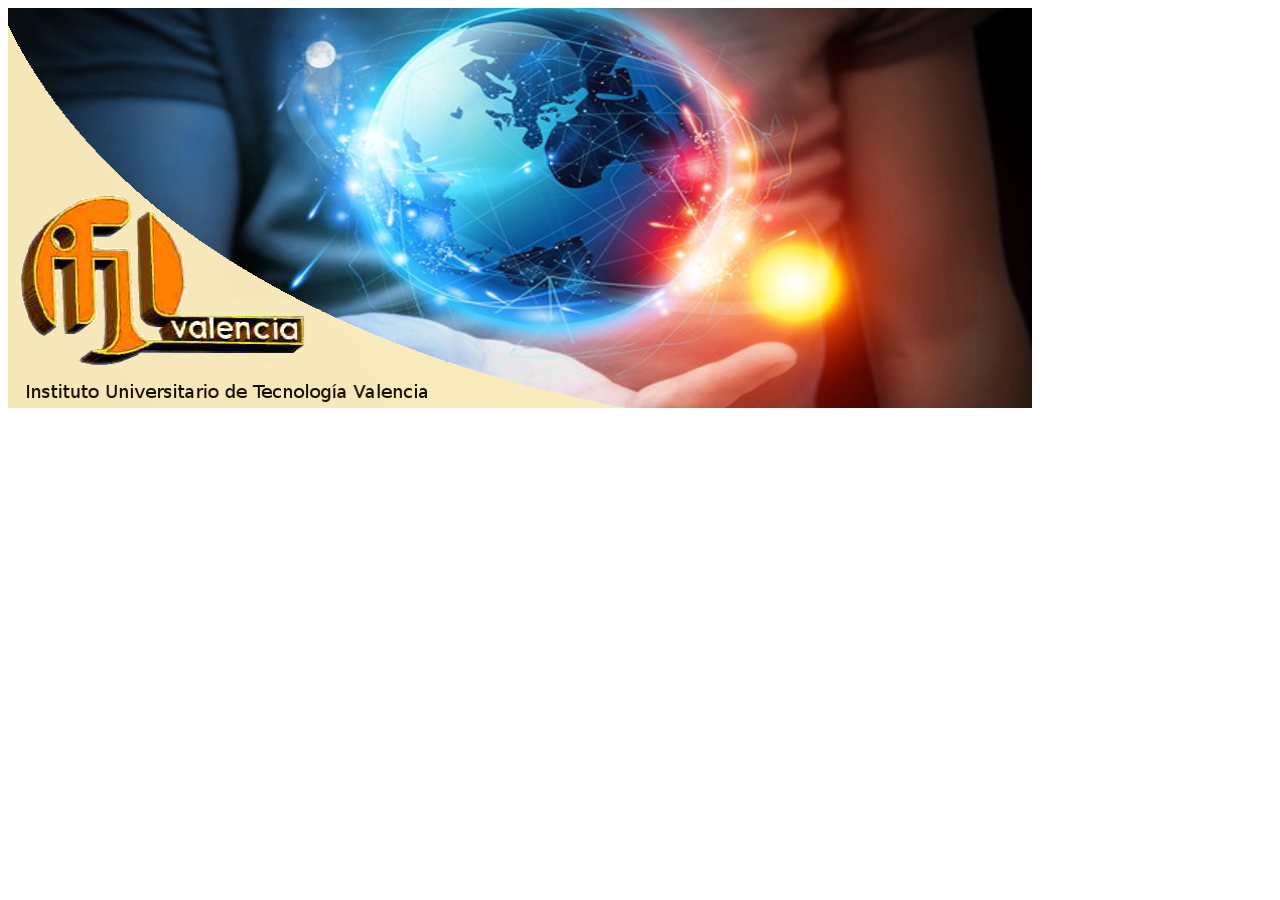
<file: imagenes/tope/index.html>
<!DOCTYPE html>
<html>
<head>
	<meta charset="utf-8">
	<meta http-equiv="X-UA-Compatible" content="IE=edge">
	<title></title>
	<link rel="stylesheet" href="">

<style type="text/css">
#fondo1{
   background-image: url(bannerFondo1.png);
   width: 1024px;
   height:  400px;
}
#fondo2{
   background-image: url(esquina.png);
   background-repeat: no-repeat;
   background-position: bottom left;
  	padding: 192px;
   width: 1024px,
   height 400px;
}
#fondo3{
   background-image: url(fondo3.png);
   background-repeat: no-repeat;
   background-position: center;
}
</style> 
</head>
<body>
<div id="fondo1">
 <div id="fondo2">
 	<p> 












 	</p>
 </div>
	
</div>


	
</body>
</html>
</file>
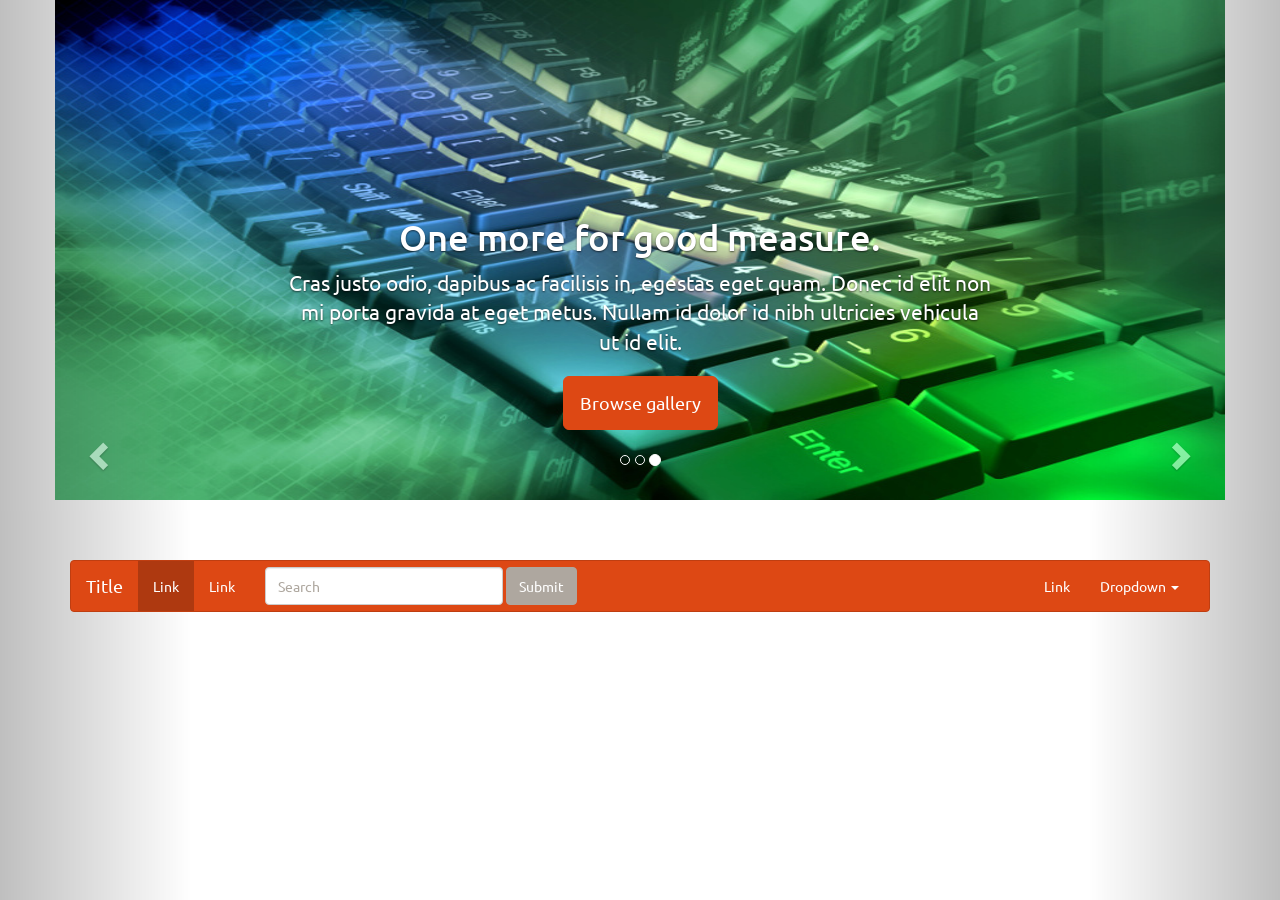
<file: indexnew.html>
<!DOCTYPE html>
<html lang="es">
  <head>
    <meta charset="utf-8">
    <meta http-equiv="X-UA-Compatible" content="IE=edge">
    <meta name="viewport" content="width=device-width, initial-scale=1">
    <!-- The above 3 meta tags *must* come first in the head; any other head content must come *after* these tags -->
    <meta name="description" content="Pagina Web del Departamento del Informatica IUTVAL">
    <meta name="author" content="Luis Americo Aauyadermont">
    <title>IUTVAL- Departamento de Informatica</title>
    <link rel="icon" href="/favicon.ico">
    <link rel="stylesheet" type="text/css" href="bootstrap-3/css/bootstrap-united.min.css">
    <link rel="stylesheet" type="text/css" href="bootstrap-3/css/carousel.css">
    <script src="bootstrap-3/js/jquery-1.12.3.js" type="text/javascript" charset="utf-8" async defer></script>
    <script src="bootstrap-3/js/bootstrap.js" type="text/javascript" charset="utf-8" async defer></script>

 
  </head>

  <body>
<div class="container">

<div class="row">


<!--- Carrusel -->
<div id="carousel-id" class="carousel slide" data-ride="carousel">

  <ol class="carousel-indicators">
    <li data-target="#carousel-id" data-slide-to="0" class=""></li>
    <li data-target="#carousel-id" data-slide-to="1" class=""></li>
    <li data-target="#carousel-id" data-slide-to="2" class="active"></li>
  </ol>
  <div class="carousel-inner">
    <div class="item">
      <img src="imagenes/slider/antena.jpg">
      <div class="container">


        <div class="carousel-caption">
          <h1>Example prueba  headline.</h1>
          <p>Note: If you're viewing this page via a <code>file://</code> URL, the "next" and "previous" Glyphicon buttons on the left and right might not loaprd/display properly due to web browser security rules.</p>
          <p><a class="btn btn-lg btn-primary" href="#" role="button">Sign up today</a></p>
        </div>
      </div> 
    </div>
    <div class="item">
      <img src="imagenes/slider/manos.jpg">
      <div class="container">
        <div class="carousel-caption">
          <h1>Another example headline.</h1>
          <p>Cras justo odio, dapibus ac facilisis in, egestas eget quam. Donec id elit non mi porta gravida at eget metus. Nullam id dolor id nibh ultricies vehicula ut id elit.</p>
          <p><a class="btn btn-lg btn-primary" href="#" role="button">Learn more</a></p>
        </div>
      </div>
    </div>
    <div class="item active">
      <img src="imagenes/slider/teclado.jpg">
        <div class="carousel-caption">
          <h1>One more for good measure.</h1>
          <p>Cras justo odio, dapibus ac facilisis in, egestas eget quam. Donec id elit non mi porta gravida at eget metus. Nullam id dolor id nibh ultricies vehicula ut id elit.</p>
          <p><a class="btn btn-lg btn-primary" href="#" role="button">Browse gallery</a></p>
        </div>
      </div>
    </div>
  </div>
  <a class="left carousel-control" href="#carousel-id" data-slide="prev"><span class="glyphicon glyphicon-chevron-left"></span></a>
  <a class="right carousel-control" href="#carousel-id" data-slide="next"><span class="glyphicon glyphicon-chevron-right"></span></a>
 
</div>
<!--- fin  Carrusel -->


<nav class="navbar navbar-default" role="navigation">
  <div class="container-fluid">
    <!-- Brand and toggle get grouped for better mobile display -->
    <div class="navbar-header">
      <button type="button" class="navbar-toggle" data-toggle="collapse" data-target=".navbar-ex1-collapse">
        <span class="sr-only">Toggle navigation</span>
        <span class="icon-bar"></span>
        <span class="icon-bar"></span>
        <span class="icon-bar"></span>
      </button>
      <a class="navbar-brand" href="#">Title</a>
    </div>

    <!-- Collect the nav links, forms, and other content for toggling -->
    <div class="collapse navbar-collapse navbar-ex1-collapse">
      <ul class="nav navbar-nav">
        <li class="active"><a href="#">Link</a></li>
        <li><a href="#">Link</a></li>
      </ul>
      <form class="navbar-form navbar-left" role="search">
        <div class="form-group">
          <input type="text" class="form-control" placeholder="Search">
        </div>
        <button type="submit" class="btn btn-default">Submit</button>
      </form>
      <ul class="nav navbar-nav navbar-right">
        <li><a href="#">Link</a></li>
        <li class="dropdown">
          <a href="#" class="dropdown-toggle" data-toggle="dropdown">Dropdown <b class="caret"></b></a>
          <ul class="dropdown-menu">
            <li><a href="#">Action</a></li>
            <li><a href="#">Another action</a></li>
            <li><a href="#">Something else here</a></li>
            <li><a href="#">Separated link</a></li>
          </ul>
        </li>
      </ul>
    </div><!-- /.navbar-collapse -->
  </div>
</nav>

<!--   Inicio de los bloques de servicios -->

  <!-- Bloque 1 -->
  <div class="row">
    <div class="col-xs-12 col-sm-12 col-md-12 col-lg-12" well>

      <div class="col-xs-4 col-sm-4 col-md-4 col-lg-4 ">
        
      </div>

      <div class="col-xs-4 col-sm-4 col-md-4 col-lg-4 ">
        
      </div>

      <div class="col-xs-4 col-sm-4 col-md-4 col-lg-4 ">
        
      </div>
    </div>

  </div>




</div>
<!-- fin de  del container -->




  </body>
</html>
</file>
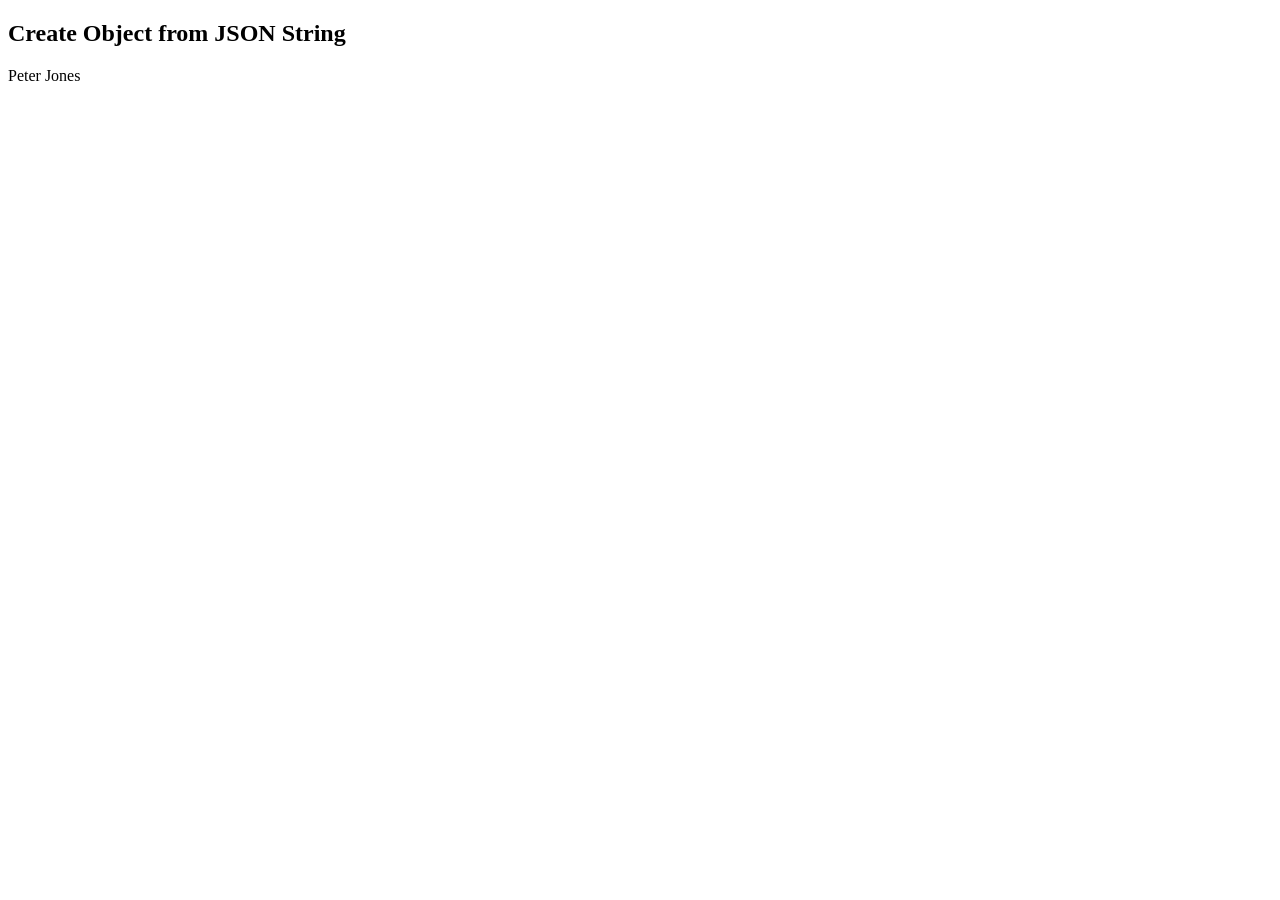
<file: horariodocente/objetoJson.html>
<!DOCTYPE html>
<html>
<body>

<h2>Create Object from JSON String</h2>

<p id="demo"></p>

<script>
var text = '{"employees":[' +
'{"firstName":"John","lastName":"Doe" },' +
'{"firstName":"Anna","lastName":"Smith" },' +
'{"firstName":"Peter","lastName":"Jones" }]}';

obj = JSON.parse(text);
document.getElementById("demo").innerHTML =
obj.employees[2].firstName + " " + obj.employees[2].lastName;
</script>

</body>
</html>
</file>
<file: bootstrap-3/css/carousel.css>
/* GLOBAL STYLES
-------------------------------------------------- */
/* Padding below the footer and lighter body text */

body {
  padding-bottom: 40px;
  color: #5a5a5a;
}



/* CUSTOMIZE THE NAVBAR
-------------------------------------------------- */

/* Special class on .container surrounding .navbar, used for positioning it into place. */
.navbar-wrapper {
  position: absolute;
  top: 0;
  right: 0;
  left: 0;
  z-index: 20;
}

/* Flip around the padding for proper display in narrow viewports */
.navbar-wrapper > .container {
  padding-right: 0;
  padding-left: 0;
}
.navbar-wrapper .navbar {
  padding-right: 15px;
  padding-left: 15px;
}
.navbar-wrapper .navbar .container {
  width: auto;
}


/* CUSTOMIZE THE CAROUSEL
-------------------------------------------------- */

/* Carousel base class */
.carousel {
  height: 500px;
  margin-bottom: 60px;
}
/* Since positioning the image, we need to help out the caption */
.carousel-caption {
  z-index: 10;
}

/* Declare heights because of positioning of img element */
.carousel .item {
  height: 500px;
  background-color: #777;
}
.carousel-inner > .item > img {
  position: absolute;
  top: 0;
  left: 0;
  min-width: 100%;
  height: 500px;
}



/* MARKETING CONTENT
-------------------------------------------------- */

/* Center align the text within the three columns below the carousel */
.marketing .col-lg-4 {
  margin-bottom: 20px;
  text-align: center;
}
.marketing h2 {
  font-weight: normal;
}
.marketing .col-lg-4 p {
  margin-right: 10px;
  margin-left: 10px;
}


/* Featurettes
------------------------- */

.featurette-divider {
  margin: 80px 0; /* Space out the Bootstrap <hr> more */
}

/* Thin out the marketing headings */
.featurette-heading {
  font-weight: 300;
  line-height: 1;
  letter-spacing: -1px;
}



/* RESPONSIVE CSS
-------------------------------------------------- */

@media (min-width: 768px) {

  /* Navbar positioning foo */
  .navbar-wrapper {
    margin-top: 20px;
  }
  .navbar-wrapper .container {
    padding-right: 15px;
    padding-left: 15px;
  }
  .navbar-wrapper .navbar {
    padding-right: 0;
    padding-left: 0;
  }

  /* The navbar becomes detached from the top, so we round the corners */
  .navbar-wrapper .navbar {
    border-radius: 4px;
  }

  /* Bump up size of carousel content */
  .carousel-caption p {
    margin-bottom: 20px;
    font-size: 21px;
    line-height: 1.4;
  }

  .featurette-heading {
    font-size: 50px;
  }
}

@media (min-width: 992px) {
  .featurette-heading {
    margin-top: 120px;
  }
}
</file>
<file: css/addyosmani-jquery-ui-bootstrap-71f2e47/assets/css/docs.css>
/* Body and structure
-------------------------------------------------- */

body {
    position: relative;
    padding-top: 40px;
}

/* Code in headings */
h3 code {
    font-size: 14px;
    font-weight: normal;
}

/* Sections
-------------------------------------------------- */

/* padding for in-page bookmarks and fixed navbar */
.page-header {
    border-bottom: 1px solid #EEEEEE;
    margin: 20px 0;
    padding-bottom: 9px;
}
.page-header > h1{
    color: #5A5A5A;
}
section {
    padding-top: 20px;
}
section > .page-header,
section > .lead {
    color: #5a5a5a;
}
section > ul li {
    margin-bottom: 5px;
}

/* Separators (hr) */
.bs-docs-separator {
    margin: 40px 0 39px;
}

/* Faded out hr */
hr.soften {
    height: 1px;
    margin: 70px 0;
    background-image: -webkit-linear-gradient(left, rgba(0,0,0,0), rgba(0,0,0,.1), rgba(0,0,0,0));
    background-image:    -moz-linear-gradient(left, rgba(0,0,0,0), rgba(0,0,0,.1), rgba(0,0,0,0));
    background-image:     -ms-linear-gradient(left, rgba(0,0,0,0), rgba(0,0,0,.1), rgba(0,0,0,0));
    background-image:      -o-linear-gradient(left, rgba(0,0,0,0), rgba(0,0,0,.1), rgba(0,0,0,0));
    border: 0;
}



/* Jumbotrons
-------------------------------------------------- */

/* Base class
------------------------- */
.jumbotron {
    position: relative;
    padding: 40px 0;
    color: #fff;
    text-align: center;
    text-shadow: 0 1px 3px rgba(0,0,0,.4), 0 0 30px rgba(0,0,0,.075);
    background: #B24926; /* Old browsers */
    background: -moz-linear-gradient(45deg,  #B24926 0%, #FAA523 100%); /* FF3.6+ */
    background: -webkit-gradient(linear, left bottom, right top, color-stop(0%,#B24926), color-stop(100%,#FAA523)); /* Chrome,Safari4+ */
    background: -webkit-linear-gradient(45deg,  #B24926 0%,#FAA523 100%); /* Chrome10+,Safari5.1+ */
    background: -o-linear-gradient(45deg,  #B24926 0%,#FAA523 100%); /* Opera 11.10+ */
    background: -ms-linear-gradient(45deg,  #B24926 0%,#FAA523 100%); /* IE10+ */
    background: linear-gradient(45deg,  #B24926 0%,#FAA523 100%); /* W3C */
    filter: progid:DXImageTransform.Microsoft.gradient( startColorstr='#B24926', endColorstr='#FAA523',GradientType=1 ); /* IE6-9 fallback on horizontal gradient */
    -webkit-box-shadow: inset 0 3px 7px rgba(0,0,0,.2), inset 0 -3px 7px rgba(0,0,0,.2);
    -moz-box-shadow: inset 0 3px 7px rgba(0,0,0,.2), inset 0 -3px 7px rgba(0,0,0,.2);
    box-shadow: inset 0 3px 7px rgba(0,0,0,.2), inset 0 -3px 7px rgba(0,0,0,.2);
}
.jumbotron h1 {
    font-size: 80px;
    font-weight: bold;
    letter-spacing: -1px;
    line-height: 1;
}
.jumbotron p {
    font-size: 24px;
    font-weight: 300;
    line-height: 1.25;
    margin-bottom: 30px;
}

/* Link styles (used on .masthead-links as well) */
.jumbotron a {
    color: #fff;
    color: rgba(255,255,255,.5);
    -webkit-transition: all .2s ease-in-out;
    -moz-transition: all .2s ease-in-out;
    transition: all .2s ease-in-out;
}
.jumbotron a:hover {
    color: #fff;
    text-shadow: 0 0 10px rgba(255,255,255,.25);
}

/* Download button */
.masthead .btn {
    padding: 19px 24px;
    font-size: 24px;
    font-weight: 200;
    color: #fff; /* redeclare to override the `.jumbotron a` */
    border: 0;
    -webkit-border-radius: 6px;
    -moz-border-radius: 6px;
    border-radius: 6px;
    -webkit-box-shadow: inset 0 1px 0 rgba(255,255,255,.1), 0 1px 5px rgba(0,0,0,.25);
    -moz-box-shadow: inset 0 1px 0 rgba(255,255,255,.1), 0 1px 5px rgba(0,0,0,.25);
    box-shadow: inset 0 1px 0 rgba(255,255,255,.1), 0 1px 5px rgba(0,0,0,.25);
    -webkit-transition: none;
    -moz-transition: none;
    transition: none;
}
.masthead .btn:hover {
    -webkit-box-shadow: inset 0 1px 0 rgba(255,255,255,.1), 0 1px 5px rgba(0,0,0,.25);
    -moz-box-shadow: inset 0 1px 0 rgba(255,255,255,.1), 0 1px 5px rgba(0,0,0,.25);
    box-shadow: inset 0 1px 0 rgba(255,255,255,.1), 0 1px 5px rgba(0,0,0,.25);
}
.masthead .btn:active {
    -webkit-box-shadow: inset 0 2px 4px rgba(0,0,0,.1), 0 1px 0 rgba(255,255,255,.1);
    -moz-box-shadow: inset 0 2px 4px rgba(0,0,0,.1), 0 1px 0 rgba(255,255,255,.1);
    box-shadow: inset 0 2px 4px rgba(0,0,0,.1), 0 1px 0 rgba(255,255,255,.1);
}


/* Pattern overlay
------------------------- */
.jumbotron .container {
    position: relative;
    z-index: 2;
}
.jumbotron:after {
    content: '';
    display: block;
    position: absolute;
    top: 0;
    right: 0;
    bottom: 0;
    left: 0;
    background: url(../img/bs-docs-masthead-pattern.png) repeat center center;
    opacity: .4;
}
@media
only screen and (-webkit-min-device-pixel-ratio: 2),
only screen and (   min--moz-device-pixel-ratio: 2),
only screen and (     -o-min-device-pixel-ratio: 2/1) {

    .jumbotron:after {
        background-size: 150px 150px;
    }

}

/* Masthead (docs home)
------------------------- */
.masthead {
    padding: 70px 0 80px;
    margin-bottom: 0;
    color: #fff;
}
.masthead h1 {
    font-size: 120px;
    line-height: 1;
    letter-spacing: -2px;
}
.masthead p {
    font-size: 40px;
    font-weight: 200;
    line-height: 1.25;
}

/* Textual links in masthead */
.masthead-links {
    margin: 0;
    list-style: none;
}
.masthead-links li {
    display: inline;
    padding: 0 10px;
    color: rgba(255,255,255,.25);
}

/* Social proof buttons from GitHub & Twitter */
.bs-docs-social {
    padding: 15px 0;
    text-align: center;
    background-color: #f5f5f5;
    border-top: 1px solid #fff;
    border-bottom: 1px solid #ddd;
}

/* Quick links on Home */
.bs-docs-social-buttons {
    margin-left: 0;
    margin-bottom: 0;
    padding-left: 0;
    list-style: none;
}
.bs-docs-social-buttons li {
    display: inline-block;
    padding: 5px 8px;
    line-height: 1;
    *display: inline;
    *zoom: 1;
}

/* Subhead (other pages)
------------------------- */
.subhead {
    text-align: left;
    border-bottom: 1px solid #ddd;
}
.subhead h1 {
    font-size: 60px;
}
.subhead p {
    margin-bottom: 20px;
}
.subhead .navbar {
    display: none;
}



/* Marketing section of Overview
-------------------------------------------------- */

.marketing {
    text-align: center;
    color: #5a5a5a;
}
.marketing h1 {
    margin: 60px 0 10px;
    font-size: 60px;
    font-weight: 200;
    line-height: 1;
    letter-spacing: -1px;
}
.marketing h2 {
    font-weight: 200;
    margin-bottom: 5px;
}
.marketing p {
    font-size: 16px;
    line-height: 1.5;
}
.marketing .marketing-byline {
    margin-bottom: 40px;
    font-size: 20px;
    font-weight: 300;
    line-height: 1.25;
    color: #999;
}
.marketing-img {
    display: block;
    margin: 0 auto 30px;
    max-height: 145px;
}



/* Footer
-------------------------------------------------- */

.footer {
    text-align: center;
    padding: 30px 0;
    margin-top: 70px;
    border-top: 1px solid #e5e5e5;
    background-color: #f5f5f5;
}
.footer p {
    margin-bottom: 0;
    color: #777;
}
.footer-links {
    margin: 10px 0;
}
.footer-links li {
    display: inline;
    padding: 0 2px;
}
.footer-links li:first-child {
    padding-left: 0;
}

/* Bootstrap code examples
-------------------------------------------------- */

/* Base class */
.bs-docs-example {
    position: relative;
    margin: 15px 0;
    padding: 39px 19px 14px;
    *padding-top: 19px;
    background-color: #fff;
    border: 1px solid #ddd;
    -webkit-border-radius: 4px;
    -moz-border-radius: 4px;
    border-radius: 4px;
}

/* Echo out a label for the example */
.bs-docs-example:after {
    content: "Example";
    position: absolute;
    top: -1px;
    left: -1px;
    padding: 3px 7px;
    font-size: 12px;
    font-weight: bold;
    background-color: #f5f5f5;
    border: 1px solid #ddd;
    color: #9da0a4;
    -webkit-border-radius: 4px 0 4px 0;
    -moz-border-radius: 4px 0 4px 0;
    border-radius: 4px 0 4px 0;
}

/* Remove spacing between an example and it's code */
.bs-docs-example + .prettyprint {
    margin-top: -20px;
    padding-top: 15px;
}

/* Tweak examples
------------------------- */
.bs-docs-example > p:last-child {
    margin-bottom: 0;
}
.bs-docs-example .table,
.bs-docs-example .progress,
.bs-docs-example .well,
.bs-docs-example .alert,
.bs-docs-example .hero-unit,
.bs-docs-example .pagination,
.bs-docs-example .navbar,
.bs-docs-example > .nav,
.bs-docs-example blockquote {
    margin-bottom: 5px;
}
.bs-docs-example .pagination {
    margin-top: 0;
}
.bs-navbar-top-example,
.bs-navbar-bottom-example {
    z-index: 1;
    padding: 0;
    height: 90px;
    overflow: hidden; /* cut the drop shadows off */
}
.bs-navbar-top-example .navbar-fixed-top,
.bs-navbar-bottom-example .navbar-fixed-bottom {
    margin-left: 0;
    margin-right: 0;
}
.bs-navbar-top-example {
    -webkit-border-radius: 0 0 4px 4px;
    -moz-border-radius: 0 0 4px 4px;
    border-radius: 0 0 4px 4px;
}
.bs-navbar-top-example:after {
    top: auto;
    bottom: -1px;
    -webkit-border-radius: 0 4px 0 4px;
    -moz-border-radius: 0 4px 0 4px;
    border-radius: 0 4px 0 4px;
}
.bs-navbar-bottom-example {
    -webkit-border-radius: 4px 4px 0 0;
    -moz-border-radius: 4px 4px 0 0;
    border-radius: 4px 4px 0 0;
}
.bs-navbar-bottom-example .navbar {
    margin-bottom: 0;
}
form.bs-docs-example {
    padding-bottom: 19px;
}

/* Images */
.bs-docs-example-images img {
    margin: 10px;
    display: inline-block;
}

/* Tooltips */
.bs-docs-tooltip-examples {
    text-align: center;
    margin: 0 0 10px;
    list-style: none;
}
.bs-docs-tooltip-examples li {
    display: inline;
    padding: 0 10px;
}

/* Popovers */
.bs-docs-example-popover {
    padding-bottom: 24px;
    background-color: #f9f9f9;
}
.bs-docs-example-popover .popover {
    position: relative;
    display: block;
    float: left;
    width: 260px;
    margin: 20px;
}

/* Dropdowns */
.bs-docs-example-submenus {
    min-height: 180px;
}
.bs-docs-example-submenus > .pull-left + .pull-left {
    margin-left: 20px;
}
.bs-docs-example-submenus .dropup > .dropdown-menu,
.bs-docs-example-submenus .dropdown > .dropdown-menu {
    display: block;
    position: static;
    margin-bottom: 5px;
    *width: 180px;
}

/* Sidenav for Docs
-------------------------------------------------- */

.bs-docs-sidenav {
    width: 228px;
    margin: 30px 0 0;
    padding: 0;
    background-color: #fff;
    -webkit-border-radius: 6px;
    -moz-border-radius: 6px;
    border-radius: 6px;
    -webkit-box-shadow: 0 1px 4px rgba(0,0,0,.065);
    -moz-box-shadow: 0 1px 4px rgba(0,0,0,.065);
    box-shadow: 0 1px 4px rgba(0,0,0,.065);
}
.bs-docs-sidenav > li > a {
    display: block;
    width: 190px \9;
    margin: 0 0 -1px;
    padding: 8px 14px;
    border: 1px solid #e5e5e5;
}
.bs-docs-sidenav > li:first-child > a {
    -webkit-border-radius: 6px 6px 0 0;
    -moz-border-radius: 6px 6px 0 0;
    border-radius: 6px 6px 0 0;
}
.bs-docs-sidenav > li:last-child > a {
    -webkit-border-radius: 0 0 6px 6px;
    -moz-border-radius: 0 0 6px 6px;
    border-radius: 0 0 6px 6px;
}
.bs-docs-sidenav > li.active > a {
    background: #B24926; /* Old browsers */
    background: -moz-linear-gradient(45deg,  #B24926 0%, #FAA523 100%); /* FF3.6+ */
    background: -webkit-gradient(linear, left bottom, right top, color-stop(0%,#B24926), color-stop(100%,#FAA523)); /* Chrome,Safari4+ */
    background: -webkit-linear-gradient(45deg,  #B24926 0%,#FAA523 100%); /* Chrome10+,Safari5.1+ */
    background: -o-linear-gradient(45deg,  #B24926 0%,#FAA523 100%); /* Opera 11.10+ */
    background: -ms-linear-gradient(45deg,  #B24926 0%,#FAA523 100%); /* IE10+ */
    background: linear-gradient(45deg,  #B24926 0%,#FAA523 100%); /* W3C */
    filter: progid:DXImageTransform.Microsoft.gradient( startColorstr='#B24926', endColorstr='#FAA523',GradientType=1 ); /* IE6-9 fallback on horizontal gradient */
    position: relative;
    z-index: 2;
    padding: 9px 15px;
    border: 0;
    text-shadow: 0 1px 0 rgba(0,0,0,.15);
    -webkit-box-shadow: inset 1px 0 0 rgba(0,0,0,.1), inset -1px 0 0 rgba(0,0,0,.1);
    -moz-box-shadow: inset 1px 0 0 rgba(0,0,0,.1), inset -1px 0 0 rgba(0,0,0,.1);
    box-shadow: inset 1px 0 0 rgba(0,0,0,.1), inset -1px 0 0 rgba(0,0,0,.1);
}
/* Chevrons */
.bs-docs-sidenav .icon-chevron-right {
    float: right;
    margin-top: 2px;
    margin-right: -6px;
    opacity: .25;
}
.bs-docs-sidenav > li > a:hover {
    background-color: #f5f5f5;
}
.bs-docs-sidenav a:hover .icon-chevron-right {
    opacity: .5;
}
.bs-docs-sidenav .active .icon-chevron-right,
.bs-docs-sidenav .active a:hover .icon-chevron-right {
    opacity: 1;
}
.bs-docs-sidenav.affix {
    top: 40px;
}
.bs-docs-sidenav.affix-bottom {
    position: absolute;
    top: auto;
    bottom: 270px;
}
/* Desktop
------------------------- */
@media (max-width: 980px) {
    /* Unfloat brand */
    body > .navbar-fixed-top .brand {
        float: left;
        margin-left: 0;
        padding-left: 10px;
        padding-right: 10px;
    }

    /* Inline-block quick links for more spacing */
    .quick-links li {
        display: inline-block;
        margin: 5px;
    }

    /* When affixed, space properly */
    .bs-docs-sidenav {
        top: 0;
        width: 218px;
        margin-top: 30px;
        margin-right: 0;
    }
}

/* Tablet to desktop
------------------------- */
@media (min-width: 768px) and (max-width: 979px) {
    /* Remove any padding from the body */
    body {
        padding-top: 0;
    }
    /* Widen masthead and social buttons to fill body padding */
    .jumbotron {
        margin-top: -20px; /* Offset bottom margin on .navbar */
    }
    /* Adjust sidenav width */
    .bs-docs-sidenav {
        width: 166px;
        margin-top: 20px;
    }
    .bs-docs-sidenav.affix {
        top: 0;
    }
}

/* Tablet
------------------------- */
@media (max-width: 767px) {
    /* Remove any padding from the body */
    body {
        padding-top: 0;
    }

    /* Widen masthead and social buttons to fill body padding */
    .jumbotron {
        padding: 40px 20px;
        margin-top:   -20px; /* Offset bottom margin on .navbar */
        margin-right: -20px;
        margin-left:  -20px;
    }
    .masthead h1 {
        font-size: 90px;
    }
    .masthead p,
    .masthead .btn {
        font-size: 24px;
    }
    .marketing .span4 {
        margin-bottom: 40px;
    }
    .bs-docs-social {
        margin: 0 -20px;
    }

    /* Space out the show-grid examples */
    .show-grid [class*="span"] {
        margin-bottom: 5px;
    }

    /* Sidenav */
    .bs-docs-sidenav {
        width: auto;
        margin-bottom: 20px;
    }
    .bs-docs-sidenav.affix {
        position: static;
        width: auto;
        top: 0;
    }

    /* Unfloat the back to top link in footer */
    .footer {
        margin-left: -20px;
        margin-right: -20px;
        padding-left: 20px;
        padding-right: 20px;
    }
    .footer p {
        margin-bottom: 9px;
    }
}

/* Landscape phones
------------------------- */
@media (max-width: 480px) {
    /* Remove padding above jumbotron */
    body {
        padding-top: 0;
    }

    /* Change up some type stuff */
    h2 small {
        display: block;
    }

    /* Downsize the jumbotrons */
    .jumbotron h1 {
        font-size: 45px;
    }
    .jumbotron p,
    .jumbotron .btn {
        font-size: 18px;
    }
    .jumbotron .btn {
        display: block;
        margin: 0 auto;
    }

    /* center align subhead text like the masthead */
    .subhead h1,
    .subhead p {
        text-align: center;
    }

    /* Marketing on home */
    .marketing h1 {
        font-size: 30px;
    }
    .marketing-byline {
        font-size: 18px;
    }

    /* Do our best to make tables work in narrow viewports */
    table code {
        white-space: normal;
        word-wrap: break-word;
        word-break: break-all;
    }

    /* Examples: dropdowns */
    .bs-docs-example-submenus > .pull-left {
        float: none;
        clear: both;
    }
    .bs-docs-example-submenus > .pull-left,
    .bs-docs-example-submenus > .pull-left + .pull-left {
        margin-left: 0;
    }
    .bs-docs-example-submenus p {
        margin-bottom: 0;
    }
    .bs-docs-example-submenus .dropup > .dropdown-menu,
    .bs-docs-example-submenus .dropdown > .dropdown-menu {
        margin-bottom: 10px;
        float: none;
        max-width: 180px;
    }

    /* Tighten up footer */
    .footer {
        padding-top: 20px;
        padding-bottom: 20px;
    }
}

#twitter-share{
    padding-top:5px;
}
.docs-lead{margin-bottom:20px;font-size:15px;font-weight:200;line-height:30px;}

/* Download */
.download-btn:hover{
    text-decoration: none;
    color: #333333;
}
.download-btn.ui-button-primary:hover{
    color: #FFFFFF;
}
/* Accordion */
#menu-collapse{
    margin-bottom:20px;
}
/*Dialog*/
#dialog_link,#modal_link {
    padding: .4em 1em .4em 20px;
    text-decoration: none;
    position: relative;
}

#dialog_link span.ui-icon, #modal_link span.ui-icon {
    margin: 0 5px 0 0;
    position: absolute;
    left: .2em;
    top: 50%;
    margin-top: -8px;
}

ul#icons {
    margin: 0;
    padding: 0;
}

ul#icons li {
    margin: 2px;
    position: relative;
    padding: 4px 0;
    cursor: pointer;
    float: left;
    list-style: none;
}

ul#icons span.ui-icon {
    float: left;
    margin: 0 4px;
}

#buttons button {
    float: left;
    margin-right: 4px;
}
.dialog-button{
    margin-bottom: 20px;
}
/*Tabs*/
#tabs2 li .ui-icon-close {
    float: left;
    margin: 0.4em 0.2em 0 0;
    cursor: pointer;
}

#add_tab {
    cursor: pointer;
}

/*shadow*/
.window-contain{
    position: relative;
    height: 200px;
    padding:1% 4%;
    overflow:hidden;
}

/*Toolbar*/
#toolbar {
    padding: 5px 0 5px 5px;
}
/*
* Bug chrome with toolbar and bootstrap inheritance
*/
@media screen and (-webkit-min-device-pixel-ratio:0) {
    #toolbar input{display:block;float:left;}
}
/*Datepicker*/
#datepicker{
    margin-bottom: 20px;
}
/*slider*/
#amount{
    color:#f6931f; 
    font-weight:bold;
}
#h-slider,#v-slider{
    margin-bottom: 20px;
}
/*Autocomplete*/
#tags{
    margin-bottom: 20px;
}

/**
* fix bug position button customfile
*/
.input-append.customfile, .input-prepend {
    font-size: 0;
    margin-bottom: 5px;
    white-space: normal;
}
.input-append.customfile .add-on{
    height:20px;
    font-size:14px;
    line-height:18px;
    min-width: 70px;
}
/* Wijmo */
#wijmo-container{
    margin-bottom: 20px;
}
</file>
<file: css/addyosmani-jquery-ui-bootstrap-71f2e47/assets/js/google-code-prettify/prettify.css>
.com { color: #93a1a1; }
.lit { color: #195f91; }
.pun, .opn, .clo { color: #93a1a1; }
.fun { color: #dc322f; }
.str, .atv { color: #D14; }
.kwd, .prettyprint .tag { color: #1e347b; }
.typ, .atn, .dec, .var { color: teal; }
.pln { color: #48484c; }

.prettyprint {
  padding: 8px;
  background-color: #f7f7f9;
  border: 1px solid #e1e1e8;
}
.prettyprint.linenums {
  -webkit-box-shadow: inset 40px 0 0 #fbfbfc, inset 41px 0 0 #ececf0;
     -moz-box-shadow: inset 40px 0 0 #fbfbfc, inset 41px 0 0 #ececf0;
          box-shadow: inset 40px 0 0 #fbfbfc, inset 41px 0 0 #ececf0;
}

/* Specify class=linenums on a pre to get line numbering */
ol.linenums {
  margin: 0 0 0 33px; /* IE indents via margin-left */
}
ol.linenums li {
  padding-left: 12px;
  color: #bebec5;
  line-height: 20px;
  text-shadow: 0 1px 0 #fff;
}
</file>
